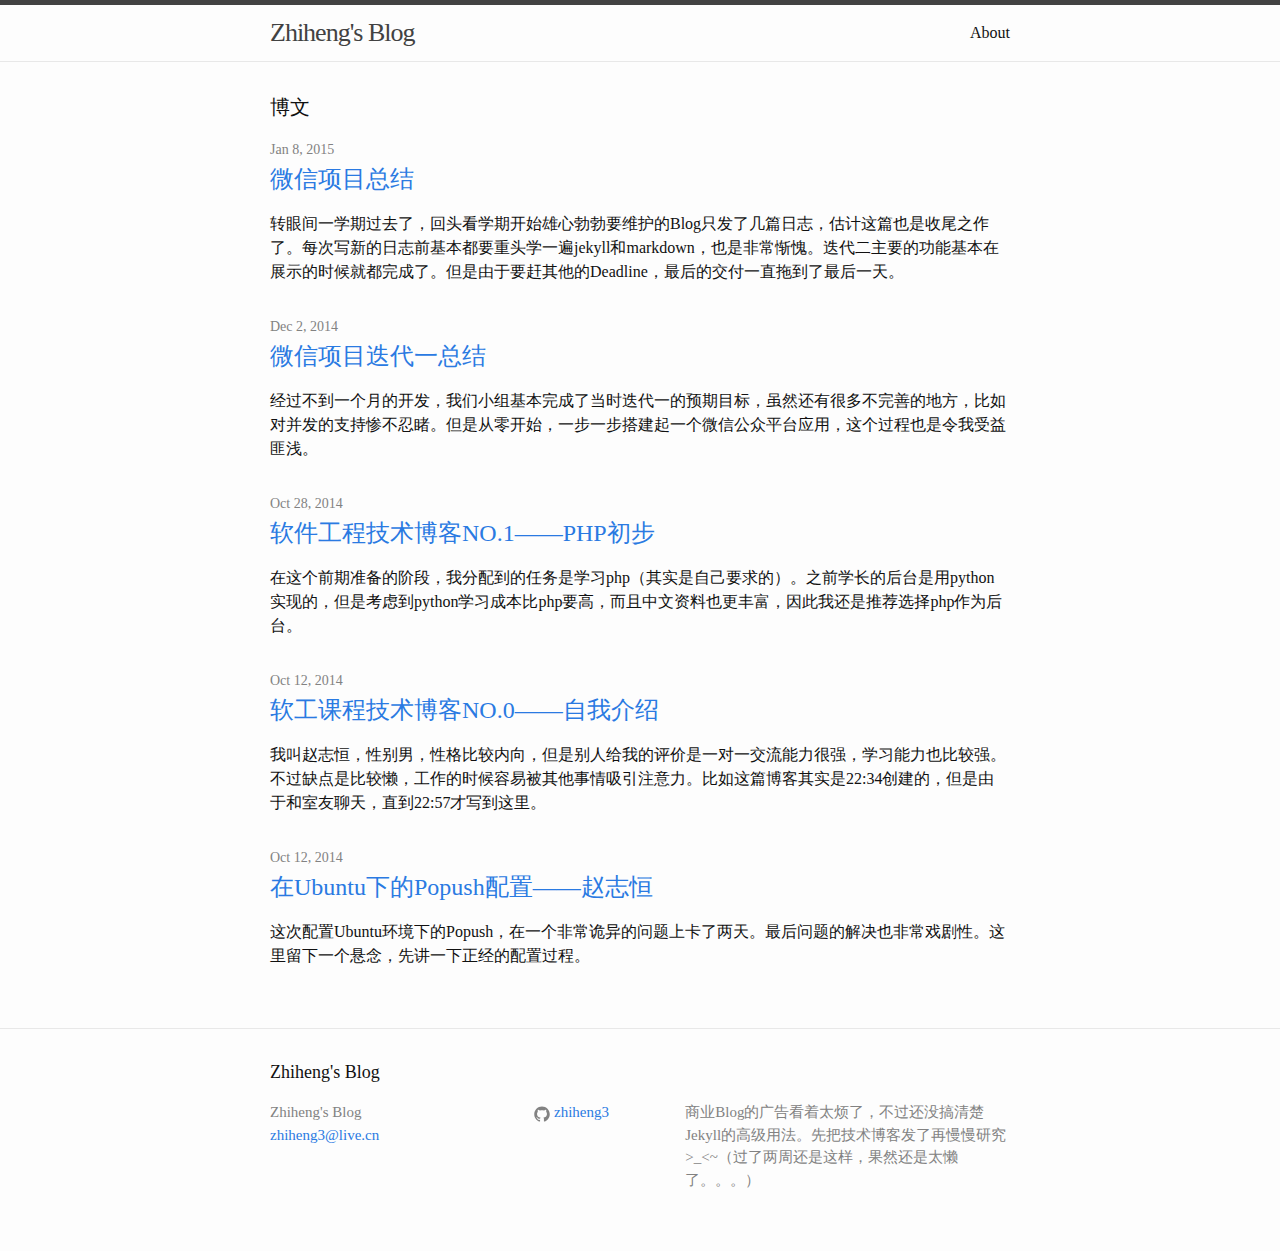
<file: index.html>
<!DOCTYPE html>
<html>

  <head>
    <meta charset="utf-8">
    <meta name="viewport" content="width=device-width initial-scale=1" />
    <meta http-equiv="X-UA-Compatible" content="IE=edge">

    <title>Zhiheng's Blog</title>
    <meta name="description" content="商业Blog的广告看着太烦了，不过还没搞清楚Jekyll的高级用法。先把技术博客发了再慢慢研究>_<~（过了两周还是这样，果然还是太懒了。。。）
">

    <link rel="stylesheet" href="/css/main.css">
    <link rel="canonical" href="http://yourdomain.com/">
</head>


  <body>

    <header class="site-header">

  <div class="wrapper">

    <a class="site-title" href="/">Zhiheng's Blog</a>

    <nav class="site-nav">
      <a href="#" class="menu-icon">
        <svg viewBox="0 0 18 15">
          <path fill="#424242" d="M18,1.484c0,0.82-0.665,1.484-1.484,1.484H1.484C0.665,2.969,0,2.304,0,1.484l0,0C0,0.665,0.665,0,1.484,0 h15.031C17.335,0,18,0.665,18,1.484L18,1.484z"/>
          <path fill="#424242" d="M18,7.516C18,8.335,17.335,9,16.516,9H1.484C0.665,9,0,8.335,0,7.516l0,0c0-0.82,0.665-1.484,1.484-1.484 h15.031C17.335,6.031,18,6.696,18,7.516L18,7.516z"/>
          <path fill="#424242" d="M18,13.516C18,14.335,17.335,15,16.516,15H1.484C0.665,15,0,14.335,0,13.516l0,0 c0-0.82,0.665-1.484,1.484-1.484h15.031C17.335,12.031,18,12.696,18,13.516L18,13.516z"/>
        </svg>
      </a>

      <div class="trigger">
        
          
          <a class="page-link" href="/about/">About</a>
          
        
          
        
          
        
          
        
      </div>
    </nav>

  </div>

</header>


    <div class="page-content">
      <div class="wrapper">
        <div class="home">

  <h1 class="page-heading">博文</h1>

  <ul class="post-list">
    
      <li>
        <span class="post-meta">Jan 8, 2015</span>

        <h2>
          <a class="post-link" href="/secourse/2015/01/08/se-conclusion2.html">微信项目总结</a>
        </h2>
        <p>转眼间一学期过去了，回头看学期开始雄心勃勃要维护的Blog只发了几篇日志，估计这篇也是收尾之作了。每次写新的日志前基本都要重头学一遍jekyll和markdown，也是非常惭愧。迭代二主要的功能基本在展示的时候就都完成了。但是由于要赶其他的Deadline，最后的交付一直拖到了最后一天。</p>
      </li>
    
      <li>
        <span class="post-meta">Dec 2, 2014</span>

        <h2>
          <a class="post-link" href="/secourse/2014/12/02/se-conclusion1.html">微信项目迭代一总结</a>
        </h2>
        <p>经过不到一个月的开发，我们小组基本完成了当时迭代一的预期目标，虽然还有很多不完善的地方，比如对并发的支持惨不忍睹。但是从零开始，一步一步搭建起一个微信公众平台应用，这个过程也是令我受益匪浅。</p>
      </li>
    
      <li>
        <span class="post-meta">Oct 28, 2014</span>

        <h2>
          <a class="post-link" href="/secourse/php/2014/10/28/se-report-php-1.html">软件工程技术博客NO.1——PHP初步</a>
        </h2>
        <p>在这个前期准备的阶段，我分配到的任务是学习php（其实是自己要求的）。之前学长的后台是用python实现的，但是考虑到python学习成本比php要高，而且中文资料也更丰富，因此我还是推荐选择php作为后台。</p>
      </li>
    
      <li>
        <span class="post-meta">Oct 12, 2014</span>

        <h2>
          <a class="post-link" href="/secourse/2014/10/12/se-proposal.html">软工课程技术博客NO.0——自我介绍</a>
        </h2>
        <p>我叫赵志恒，性别男，性格比较内向，但是别人给我的评价是一对一交流能力很强，学习能力也比较强。不过缺点是比较懒，工作的时候容易被其他事情吸引注意力。比如这篇博客其实是22:34创建的，但是由于和室友聊天，直到22:57才写到这里。</p>
      </li>
    
      <li>
        <span class="post-meta">Oct 12, 2014</span>

        <h2>
          <a class="post-link" href="/ubuntu/popush/2014/10/12/popush-in-ubuntu.html">在Ubuntu下的Popush配置——赵志恒</a>
        </h2>
        <p>这次配置Ubuntu环境下的Popush，在一个非常诡异的问题上卡了两天。最后问题的解决也非常戏剧性。这里留下一个悬念，先讲一下正经的配置过程。</p>
      </li>
    
  </ul>

</div>

      </div>
    </div>

    <footer class="site-footer">

  <div class="wrapper">

    <h2 class="footer-heading">Zhiheng's Blog</h2>

    <div class="footer-col-wrapper">
      <div class="footer-col  footer-col-1">
        <ul class="contact-list">
          <li>Zhiheng's Blog</li>
          <li><a href="mailto:zhiheng3@live.cn">zhiheng3@live.cn</a></li>
        </ul>
      </div>

      <div class="footer-col  footer-col-2">
        <ul class="social-media-list">
          
          <li>
            <a href="https://github.com/zhiheng3">
              <span class="icon  icon--github">
                <svg viewBox="0 0 16 16">
                  <path fill="#828282" d="M7.999,0.431c-4.285,0-7.76,3.474-7.76,7.761 c0,3.428,2.223,6.337,5.307,7.363c0.388,0.071,0.53-0.168,0.53-0.374c0-0.184-0.007-0.672-0.01-1.32 c-2.159,0.469-2.614-1.04-2.614-1.04c-0.353-0.896-0.862-1.135-0.862-1.135c-0.705-0.481,0.053-0.472,0.053-0.472 c0.779,0.055,1.189,0.8,1.189,0.8c0.692,1.186,1.816,0.843,2.258,0.645c0.071-0.502,0.271-0.843,0.493-1.037 C4.86,11.425,3.049,10.76,3.049,7.786c0-0.847,0.302-1.54,0.799-2.082C3.768,5.507,3.501,4.718,3.924,3.65 c0,0,0.652-0.209,2.134,0.796C6.677,4.273,7.34,4.187,8,4.184c0.659,0.003,1.323,0.089,1.943,0.261 c1.482-1.004,2.132-0.796,2.132-0.796c0.423,1.068,0.157,1.857,0.077,2.054c0.497,0.542,0.798,1.235,0.798,2.082 c0,2.981-1.814,3.637-3.543,3.829c0.279,0.24,0.527,0.713,0.527,1.437c0,1.037-0.01,1.874-0.01,2.129 c0,0.208,0.14,0.449,0.534,0.373c3.081-1.028,5.302-3.935,5.302-7.362C15.76,3.906,12.285,0.431,7.999,0.431z"/>
                </svg>
              </span>

              <span class="username">zhiheng3</span>
            </a>
          </li>
          

          
        </ul>
      </div>

      <div class="footer-col  footer-col-3">
        <p class="text">商业Blog的广告看着太烦了，不过还没搞清楚Jekyll的高级用法。先把技术博客发了再慢慢研究>_<~（过了两周还是这样，果然还是太懒了。。。）
</p>
      </div>
    </div>

  </div>

</footer>


  </body>

</html>
</file>
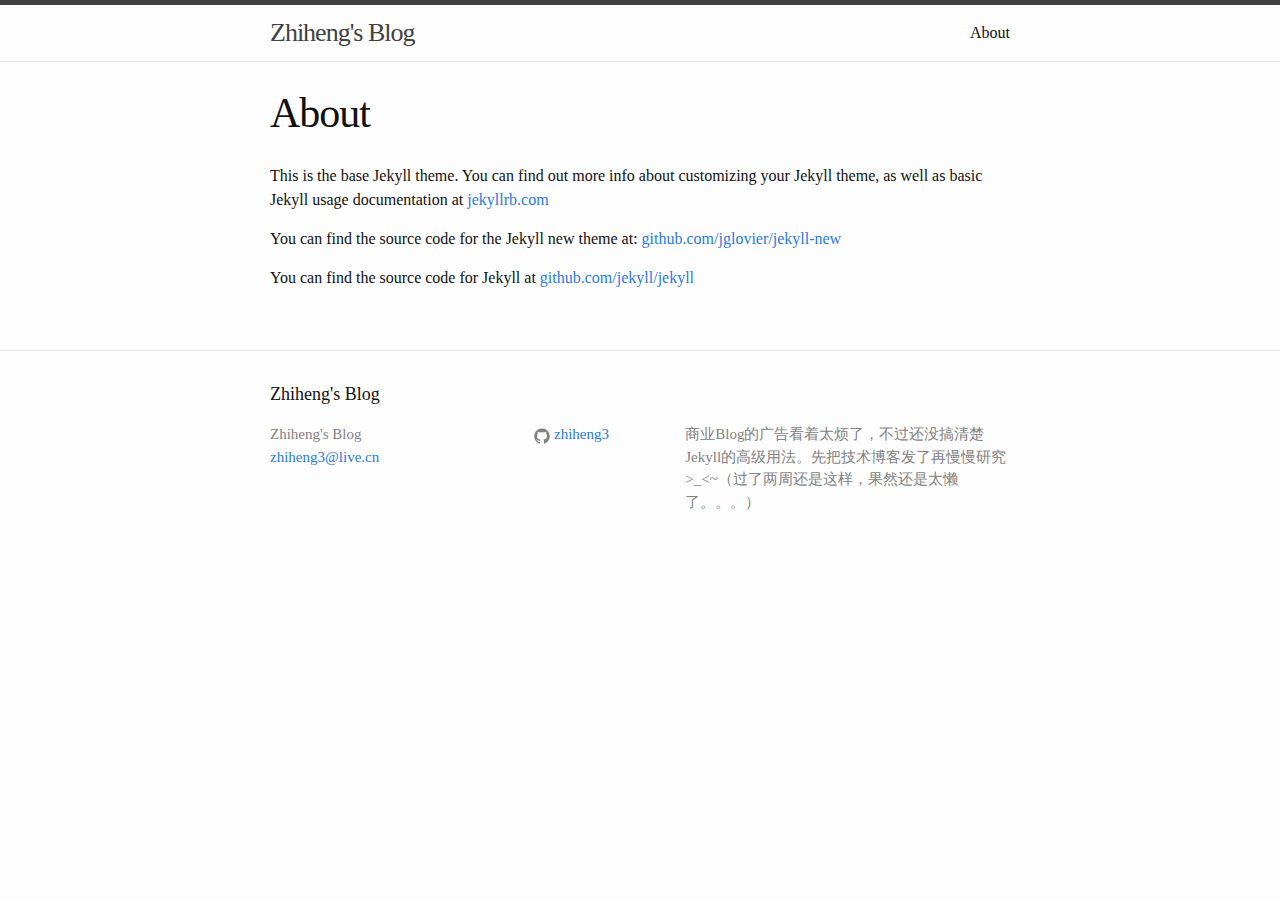
<file: about/index.html>
<!DOCTYPE html>
<html>

  <head>
    <meta charset="utf-8">
    <meta name="viewport" content="width=device-width initial-scale=1" />
    <meta http-equiv="X-UA-Compatible" content="IE=edge">

    <title>About</title>
    <meta name="description" content="商业Blog的广告看着太烦了，不过还没搞清楚Jekyll的高级用法。先把技术博客发了再慢慢研究>_<~（过了两周还是这样，果然还是太懒了。。。）
">

    <link rel="stylesheet" href="/css/main.css">
    <link rel="canonical" href="http://yourdomain.com/about/">
</head>


  <body>

    <header class="site-header">

  <div class="wrapper">

    <a class="site-title" href="/">Zhiheng's Blog</a>

    <nav class="site-nav">
      <a href="#" class="menu-icon">
        <svg viewBox="0 0 18 15">
          <path fill="#424242" d="M18,1.484c0,0.82-0.665,1.484-1.484,1.484H1.484C0.665,2.969,0,2.304,0,1.484l0,0C0,0.665,0.665,0,1.484,0 h15.031C17.335,0,18,0.665,18,1.484L18,1.484z"/>
          <path fill="#424242" d="M18,7.516C18,8.335,17.335,9,16.516,9H1.484C0.665,9,0,8.335,0,7.516l0,0c0-0.82,0.665-1.484,1.484-1.484 h15.031C17.335,6.031,18,6.696,18,7.516L18,7.516z"/>
          <path fill="#424242" d="M18,13.516C18,14.335,17.335,15,16.516,15H1.484C0.665,15,0,14.335,0,13.516l0,0 c0-0.82,0.665-1.484,1.484-1.484h15.031C17.335,12.031,18,12.696,18,13.516L18,13.516z"/>
        </svg>
      </a>

      <div class="trigger">
        
          
          <a class="page-link" href="/about/">About</a>
          
        
          
        
          
        
          
        
      </div>
    </nav>

  </div>

</header>


    <div class="page-content">
      <div class="wrapper">
        <div class="post">

  <header class="post-header">
    <h1 class="post-title">About</h1>
  </header>

  <article class="post-content">
    <p>This is the base Jekyll theme. You can find out more info about customizing your Jekyll theme, as well as basic Jekyll usage documentation at <a href="http://jekyllrb.com/">jekyllrb.com</a></p>

<p>You can find the source code for the Jekyll new theme at: <a href="https://github.com/jglovier/jekyll-new">github.com/jglovier/jekyll-new</a></p>

<p>You can find the source code for Jekyll at <a href="https://github.com/jekyll/jekyll">github.com/jekyll/jekyll</a></p>

  </article>

</div>

      </div>
    </div>

    <footer class="site-footer">

  <div class="wrapper">

    <h2 class="footer-heading">Zhiheng's Blog</h2>

    <div class="footer-col-wrapper">
      <div class="footer-col  footer-col-1">
        <ul class="contact-list">
          <li>Zhiheng's Blog</li>
          <li><a href="mailto:zhiheng3@live.cn">zhiheng3@live.cn</a></li>
        </ul>
      </div>

      <div class="footer-col  footer-col-2">
        <ul class="social-media-list">
          
          <li>
            <a href="https://github.com/zhiheng3">
              <span class="icon  icon--github">
                <svg viewBox="0 0 16 16">
                  <path fill="#828282" d="M7.999,0.431c-4.285,0-7.76,3.474-7.76,7.761 c0,3.428,2.223,6.337,5.307,7.363c0.388,0.071,0.53-0.168,0.53-0.374c0-0.184-0.007-0.672-0.01-1.32 c-2.159,0.469-2.614-1.04-2.614-1.04c-0.353-0.896-0.862-1.135-0.862-1.135c-0.705-0.481,0.053-0.472,0.053-0.472 c0.779,0.055,1.189,0.8,1.189,0.8c0.692,1.186,1.816,0.843,2.258,0.645c0.071-0.502,0.271-0.843,0.493-1.037 C4.86,11.425,3.049,10.76,3.049,7.786c0-0.847,0.302-1.54,0.799-2.082C3.768,5.507,3.501,4.718,3.924,3.65 c0,0,0.652-0.209,2.134,0.796C6.677,4.273,7.34,4.187,8,4.184c0.659,0.003,1.323,0.089,1.943,0.261 c1.482-1.004,2.132-0.796,2.132-0.796c0.423,1.068,0.157,1.857,0.077,2.054c0.497,0.542,0.798,1.235,0.798,2.082 c0,2.981-1.814,3.637-3.543,3.829c0.279,0.24,0.527,0.713,0.527,1.437c0,1.037-0.01,1.874-0.01,2.129 c0,0.208,0.14,0.449,0.534,0.373c3.081-1.028,5.302-3.935,5.302-7.362C15.76,3.906,12.285,0.431,7.999,0.431z"/>
                </svg>
              </span>

              <span class="username">zhiheng3</span>
            </a>
          </li>
          

          
        </ul>
      </div>

      <div class="footer-col  footer-col-3">
        <p class="text">商业Blog的广告看着太烦了，不过还没搞清楚Jekyll的高级用法。先把技术博客发了再慢慢研究>_<~（过了两周还是这样，果然还是太懒了。。。）
</p>
      </div>
    </div>

  </div>

</footer>


  </body>

</html>
</file>
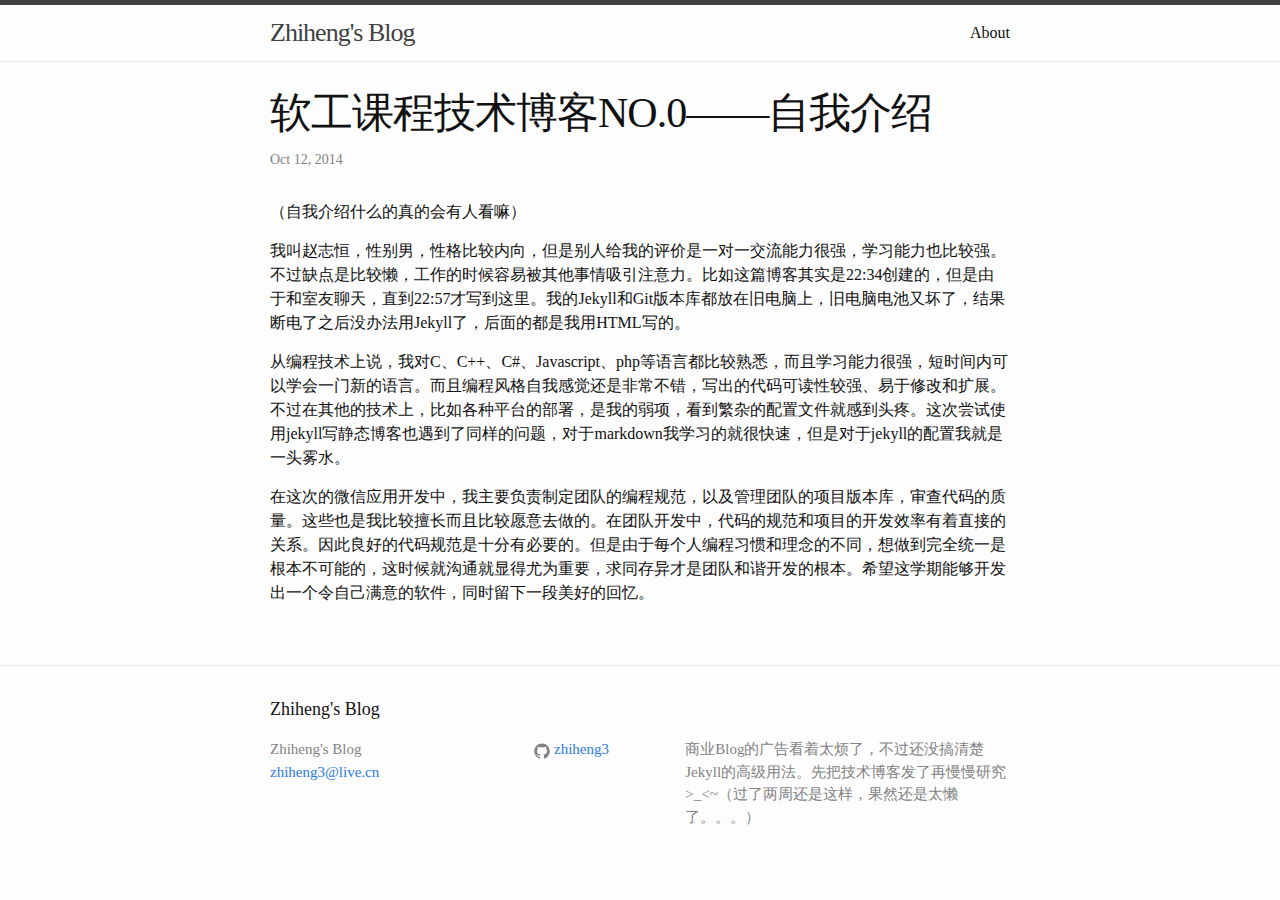
<file: secourse/2014/10/12/se-proposal.html>
<!DOCTYPE html>
<html>

  <head>
    <meta charset="utf-8">
    <meta name="viewport" content="width=device-width initial-scale=1" />
    <meta http-equiv="X-UA-Compatible" content="IE=edge">

    <title>软工课程技术博客NO.0——自我介绍</title>
    <meta name="description" content="商业Blog的广告看着太烦了，不过还没搞清楚Jekyll的高级用法。先把技术博客发了再慢慢研究>_<~（过了两周还是这样，果然还是太懒了。。。）
">

    <link rel="stylesheet" href="/css/main.css">
    <link rel="canonical" href="http://yourdomain.com/secourse/2014/10/12/se-proposal.html">
</head>


  <body>

    <header class="site-header">

  <div class="wrapper">

    <a class="site-title" href="/">Zhiheng's Blog</a>

    <nav class="site-nav">
      <a href="#" class="menu-icon">
        <svg viewBox="0 0 18 15">
          <path fill="#424242" d="M18,1.484c0,0.82-0.665,1.484-1.484,1.484H1.484C0.665,2.969,0,2.304,0,1.484l0,0C0,0.665,0.665,0,1.484,0 h15.031C17.335,0,18,0.665,18,1.484L18,1.484z"/>
          <path fill="#424242" d="M18,7.516C18,8.335,17.335,9,16.516,9H1.484C0.665,9,0,8.335,0,7.516l0,0c0-0.82,0.665-1.484,1.484-1.484 h15.031C17.335,6.031,18,6.696,18,7.516L18,7.516z"/>
          <path fill="#424242" d="M18,13.516C18,14.335,17.335,15,16.516,15H1.484C0.665,15,0,14.335,0,13.516l0,0 c0-0.82,0.665-1.484,1.484-1.484h15.031C17.335,12.031,18,12.696,18,13.516L18,13.516z"/>
        </svg>
      </a>

      <div class="trigger">
        
          
          <a class="page-link" href="/about/">About</a>
          
        
          
        
          
        
          
        
      </div>
    </nav>

  </div>

</header>


    <div class="page-content">
      <div class="wrapper">
        <div class="post">

  <header class="post-header">
    <h1 class="post-title">软工课程技术博客NO.0——自我介绍</h1>
    <p class="post-meta">Oct 12, 2014</p>
  </header>

  <article class="post-content">
    <p>（自我介绍什么的真的会有人看嘛）</p>

<p>我叫赵志恒，性别男，性格比较内向，但是别人给我的评价是一对一交流能力很强，学习能力也比较强。不过缺点是比较懒，工作的时候容易被其他事情吸引注意力。比如这篇博客其实是22:34创建的，但是由于和室友聊天，直到22:57才写到这里。我的Jekyll和Git版本库都放在旧电脑上，旧电脑电池又坏了，结果断电了之后没办法用Jekyll了，后面的都是我用HTML写的。</p>

<p>从编程技术上说，我对C、C++、C#、Javascript、php等语言都比较熟悉，而且学习能力很强，短时间内可以学会一门新的语言。而且编程风格自我感觉还是非常不错，写出的代码可读性较强、易于修改和扩展。不过在其他的技术上，比如各种平台的部署，是我的弱项，看到繁杂的配置文件就感到头疼。这次尝试使用jekyll写静态博客也遇到了同样的问题，对于markdown我学习的就很快速，但是对于jekyll的配置我就是一头雾水。</p>

<p>在这次的微信应用开发中，我主要负责制定团队的编程规范，以及管理团队的项目版本库，审查代码的质量。这些也是我比较擅长而且比较愿意去做的。在团队开发中，代码的规范和项目的开发效率有着直接的关系。因此良好的代码规范是十分有必要的。但是由于每个人编程习惯和理念的不同，想做到完全统一是根本不可能的，这时候就沟通就显得尤为重要，求同存异才是团队和谐开发的根本。希望这学期能够开发出一个令自己满意的软件，同时留下一段美好的回忆。</p>

  </article>

</div>

      </div>
    </div>

    <footer class="site-footer">

  <div class="wrapper">

    <h2 class="footer-heading">Zhiheng's Blog</h2>

    <div class="footer-col-wrapper">
      <div class="footer-col  footer-col-1">
        <ul class="contact-list">
          <li>Zhiheng's Blog</li>
          <li><a href="mailto:zhiheng3@live.cn">zhiheng3@live.cn</a></li>
        </ul>
      </div>

      <div class="footer-col  footer-col-2">
        <ul class="social-media-list">
          
          <li>
            <a href="https://github.com/zhiheng3">
              <span class="icon  icon--github">
                <svg viewBox="0 0 16 16">
                  <path fill="#828282" d="M7.999,0.431c-4.285,0-7.76,3.474-7.76,7.761 c0,3.428,2.223,6.337,5.307,7.363c0.388,0.071,0.53-0.168,0.53-0.374c0-0.184-0.007-0.672-0.01-1.32 c-2.159,0.469-2.614-1.04-2.614-1.04c-0.353-0.896-0.862-1.135-0.862-1.135c-0.705-0.481,0.053-0.472,0.053-0.472 c0.779,0.055,1.189,0.8,1.189,0.8c0.692,1.186,1.816,0.843,2.258,0.645c0.071-0.502,0.271-0.843,0.493-1.037 C4.86,11.425,3.049,10.76,3.049,7.786c0-0.847,0.302-1.54,0.799-2.082C3.768,5.507,3.501,4.718,3.924,3.65 c0,0,0.652-0.209,2.134,0.796C6.677,4.273,7.34,4.187,8,4.184c0.659,0.003,1.323,0.089,1.943,0.261 c1.482-1.004,2.132-0.796,2.132-0.796c0.423,1.068,0.157,1.857,0.077,2.054c0.497,0.542,0.798,1.235,0.798,2.082 c0,2.981-1.814,3.637-3.543,3.829c0.279,0.24,0.527,0.713,0.527,1.437c0,1.037-0.01,1.874-0.01,2.129 c0,0.208,0.14,0.449,0.534,0.373c3.081-1.028,5.302-3.935,5.302-7.362C15.76,3.906,12.285,0.431,7.999,0.431z"/>
                </svg>
              </span>

              <span class="username">zhiheng3</span>
            </a>
          </li>
          

          
        </ul>
      </div>

      <div class="footer-col  footer-col-3">
        <p class="text">商业Blog的广告看着太烦了，不过还没搞清楚Jekyll的高级用法。先把技术博客发了再慢慢研究>_<~（过了两周还是这样，果然还是太懒了。。。）
</p>
      </div>
    </div>

  </div>

</footer>


  </body>

</html>
</file>
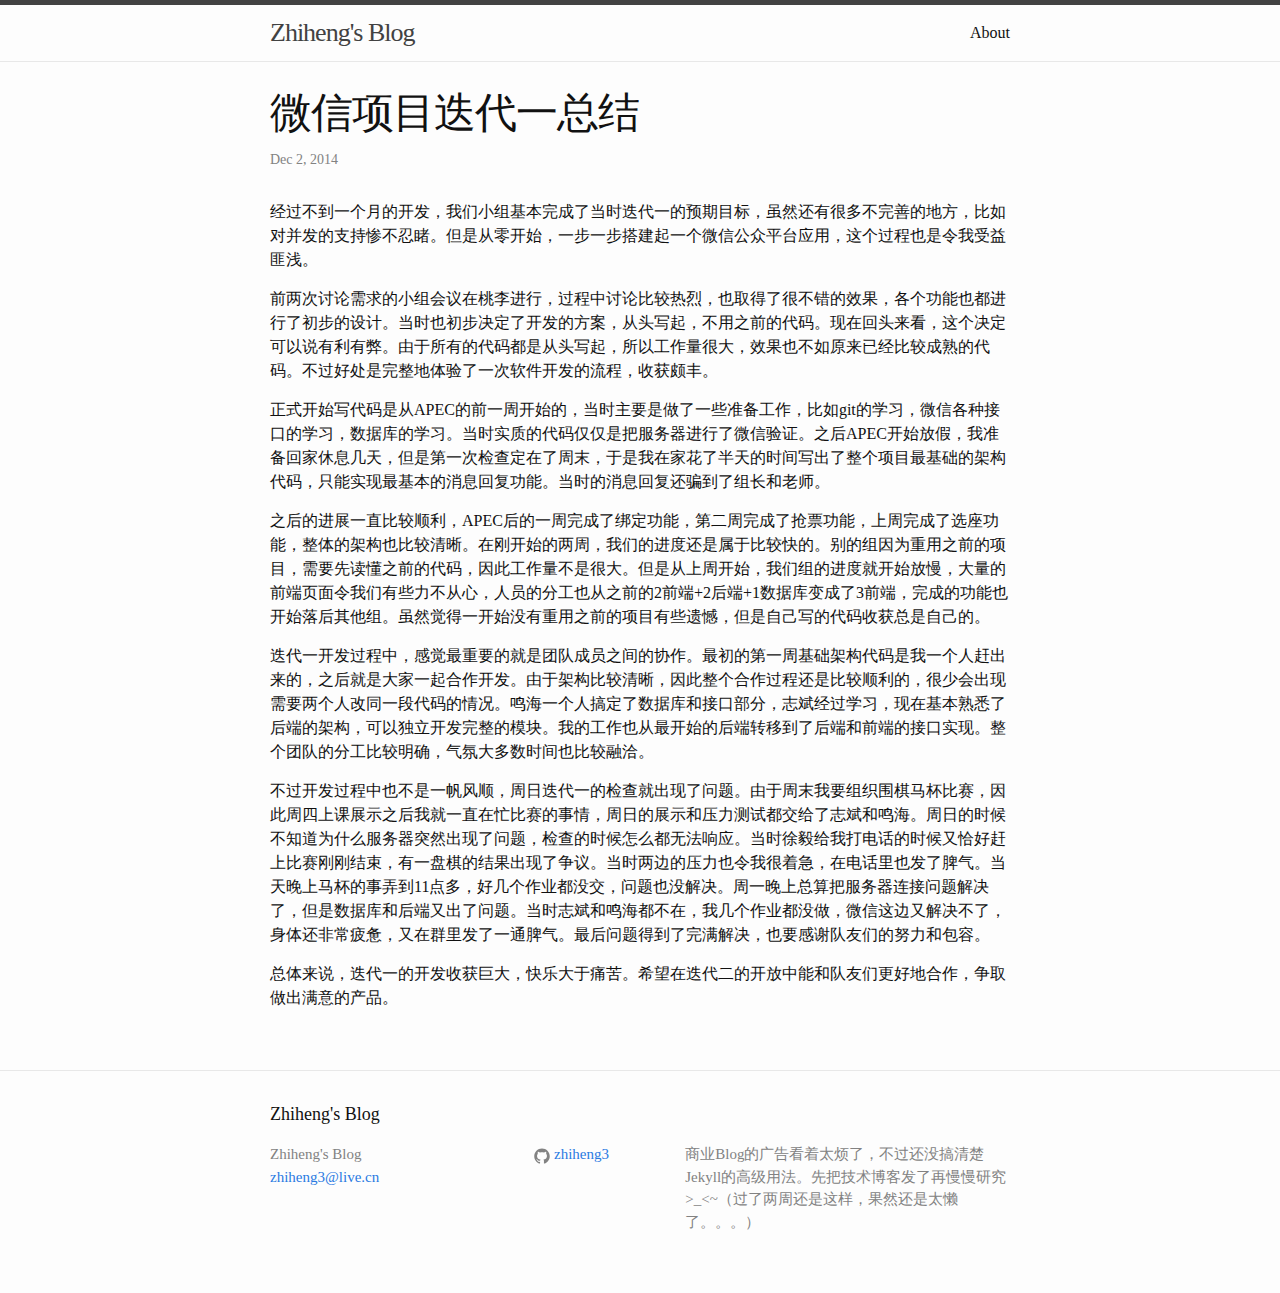
<file: secourse/2014/12/02/se-conclusion1.html>
<!DOCTYPE html>
<html>

  <head>
    <meta charset="utf-8">
    <meta name="viewport" content="width=device-width initial-scale=1" />
    <meta http-equiv="X-UA-Compatible" content="IE=edge">

    <title>微信项目迭代一总结</title>
    <meta name="description" content="商业Blog的广告看着太烦了，不过还没搞清楚Jekyll的高级用法。先把技术博客发了再慢慢研究>_<~（过了两周还是这样，果然还是太懒了。。。）
">

    <link rel="stylesheet" href="/css/main.css">
    <link rel="canonical" href="http://yourdomain.com/secourse/2014/12/02/se-conclusion1.html">
</head>


  <body>

    <header class="site-header">

  <div class="wrapper">

    <a class="site-title" href="/">Zhiheng's Blog</a>

    <nav class="site-nav">
      <a href="#" class="menu-icon">
        <svg viewBox="0 0 18 15">
          <path fill="#424242" d="M18,1.484c0,0.82-0.665,1.484-1.484,1.484H1.484C0.665,2.969,0,2.304,0,1.484l0,0C0,0.665,0.665,0,1.484,0 h15.031C17.335,0,18,0.665,18,1.484L18,1.484z"/>
          <path fill="#424242" d="M18,7.516C18,8.335,17.335,9,16.516,9H1.484C0.665,9,0,8.335,0,7.516l0,0c0-0.82,0.665-1.484,1.484-1.484 h15.031C17.335,6.031,18,6.696,18,7.516L18,7.516z"/>
          <path fill="#424242" d="M18,13.516C18,14.335,17.335,15,16.516,15H1.484C0.665,15,0,14.335,0,13.516l0,0 c0-0.82,0.665-1.484,1.484-1.484h15.031C17.335,12.031,18,12.696,18,13.516L18,13.516z"/>
        </svg>
      </a>

      <div class="trigger">
        
          
          <a class="page-link" href="/about/">About</a>
          
        
          
        
          
        
          
        
      </div>
    </nav>

  </div>

</header>


    <div class="page-content">
      <div class="wrapper">
        <div class="post">

  <header class="post-header">
    <h1 class="post-title">微信项目迭代一总结</h1>
    <p class="post-meta">Dec 2, 2014</p>
  </header>

  <article class="post-content">
    <p>经过不到一个月的开发，我们小组基本完成了当时迭代一的预期目标，虽然还有很多不完善的地方，比如对并发的支持惨不忍睹。但是从零开始，一步一步搭建起一个微信公众平台应用，这个过程也是令我受益匪浅。</p>

<p>前两次讨论需求的小组会议在桃李进行，过程中讨论比较热烈，也取得了很不错的效果，各个功能也都进行了初步的设计。当时也初步决定了开发的方案，从头写起，不用之前的代码。现在回头来看，这个决定可以说有利有弊。由于所有的代码都是从头写起，所以工作量很大，效果也不如原来已经比较成熟的代码。不过好处是完整地体验了一次软件开发的流程，收获颇丰。</p>

<p>正式开始写代码是从APEC的前一周开始的，当时主要是做了一些准备工作，比如git的学习，微信各种接口的学习，数据库的学习。当时实质的代码仅仅是把服务器进行了微信验证。之后APEC开始放假，我准备回家休息几天，但是第一次检查定在了周末，于是我在家花了半天的时间写出了整个项目最基础的架构代码，只能实现最基本的消息回复功能。当时的消息回复还骗到了组长和老师。</p>

<p>之后的进展一直比较顺利，APEC后的一周完成了绑定功能，第二周完成了抢票功能，上周完成了选座功能，整体的架构也比较清晰。在刚开始的两周，我们的进度还是属于比较快的。别的组因为重用之前的项目，需要先读懂之前的代码，因此工作量不是很大。但是从上周开始，我们组的进度就开始放慢，大量的前端页面令我们有些力不从心，人员的分工也从之前的2前端+2后端+1数据库变成了3前端，完成的功能也开始落后其他组。虽然觉得一开始没有重用之前的项目有些遗憾，但是自己写的代码收获总是自己的。</p>

<p>迭代一开发过程中，感觉最重要的就是团队成员之间的协作。最初的第一周基础架构代码是我一个人赶出来的，之后就是大家一起合作开发。由于架构比较清晰，因此整个合作过程还是比较顺利的，很少会出现需要两个人改同一段代码的情况。鸣海一个人搞定了数据库和接口部分，志斌经过学习，现在基本熟悉了后端的架构，可以独立开发完整的模块。我的工作也从最开始的后端转移到了后端和前端的接口实现。整个团队的分工比较明确，气氛大多数时间也比较融洽。</p>

<p>不过开发过程中也不是一帆风顺，周日迭代一的检查就出现了问题。由于周末我要组织围棋马杯比赛，因此周四上课展示之后我就一直在忙比赛的事情，周日的展示和压力测试都交给了志斌和鸣海。周日的时候不知道为什么服务器突然出现了问题，检查的时候怎么都无法响应。当时徐毅给我打电话的时候又恰好赶上比赛刚刚结束，有一盘棋的结果出现了争议。当时两边的压力也令我很着急，在电话里也发了脾气。当天晚上马杯的事弄到11点多，好几个作业都没交，问题也没解决。周一晚上总算把服务器连接问题解决了，但是数据库和后端又出了问题。当时志斌和鸣海都不在，我几个作业都没做，微信这边又解决不了，身体还非常疲惫，又在群里发了一通脾气。最后问题得到了完满解决，也要感谢队友们的努力和包容。</p>

<p>总体来说，迭代一的开发收获巨大，快乐大于痛苦。希望在迭代二的开放中能和队友们更好地合作，争取做出满意的产品。</p>

  </article>

</div>

      </div>
    </div>

    <footer class="site-footer">

  <div class="wrapper">

    <h2 class="footer-heading">Zhiheng's Blog</h2>

    <div class="footer-col-wrapper">
      <div class="footer-col  footer-col-1">
        <ul class="contact-list">
          <li>Zhiheng's Blog</li>
          <li><a href="mailto:zhiheng3@live.cn">zhiheng3@live.cn</a></li>
        </ul>
      </div>

      <div class="footer-col  footer-col-2">
        <ul class="social-media-list">
          
          <li>
            <a href="https://github.com/zhiheng3">
              <span class="icon  icon--github">
                <svg viewBox="0 0 16 16">
                  <path fill="#828282" d="M7.999,0.431c-4.285,0-7.76,3.474-7.76,7.761 c0,3.428,2.223,6.337,5.307,7.363c0.388,0.071,0.53-0.168,0.53-0.374c0-0.184-0.007-0.672-0.01-1.32 c-2.159,0.469-2.614-1.04-2.614-1.04c-0.353-0.896-0.862-1.135-0.862-1.135c-0.705-0.481,0.053-0.472,0.053-0.472 c0.779,0.055,1.189,0.8,1.189,0.8c0.692,1.186,1.816,0.843,2.258,0.645c0.071-0.502,0.271-0.843,0.493-1.037 C4.86,11.425,3.049,10.76,3.049,7.786c0-0.847,0.302-1.54,0.799-2.082C3.768,5.507,3.501,4.718,3.924,3.65 c0,0,0.652-0.209,2.134,0.796C6.677,4.273,7.34,4.187,8,4.184c0.659,0.003,1.323,0.089,1.943,0.261 c1.482-1.004,2.132-0.796,2.132-0.796c0.423,1.068,0.157,1.857,0.077,2.054c0.497,0.542,0.798,1.235,0.798,2.082 c0,2.981-1.814,3.637-3.543,3.829c0.279,0.24,0.527,0.713,0.527,1.437c0,1.037-0.01,1.874-0.01,2.129 c0,0.208,0.14,0.449,0.534,0.373c3.081-1.028,5.302-3.935,5.302-7.362C15.76,3.906,12.285,0.431,7.999,0.431z"/>
                </svg>
              </span>

              <span class="username">zhiheng3</span>
            </a>
          </li>
          

          
        </ul>
      </div>

      <div class="footer-col  footer-col-3">
        <p class="text">商业Blog的广告看着太烦了，不过还没搞清楚Jekyll的高级用法。先把技术博客发了再慢慢研究>_<~（过了两周还是这样，果然还是太懒了。。。）
</p>
      </div>
    </div>

  </div>

</footer>


  </body>

</html>
</file>
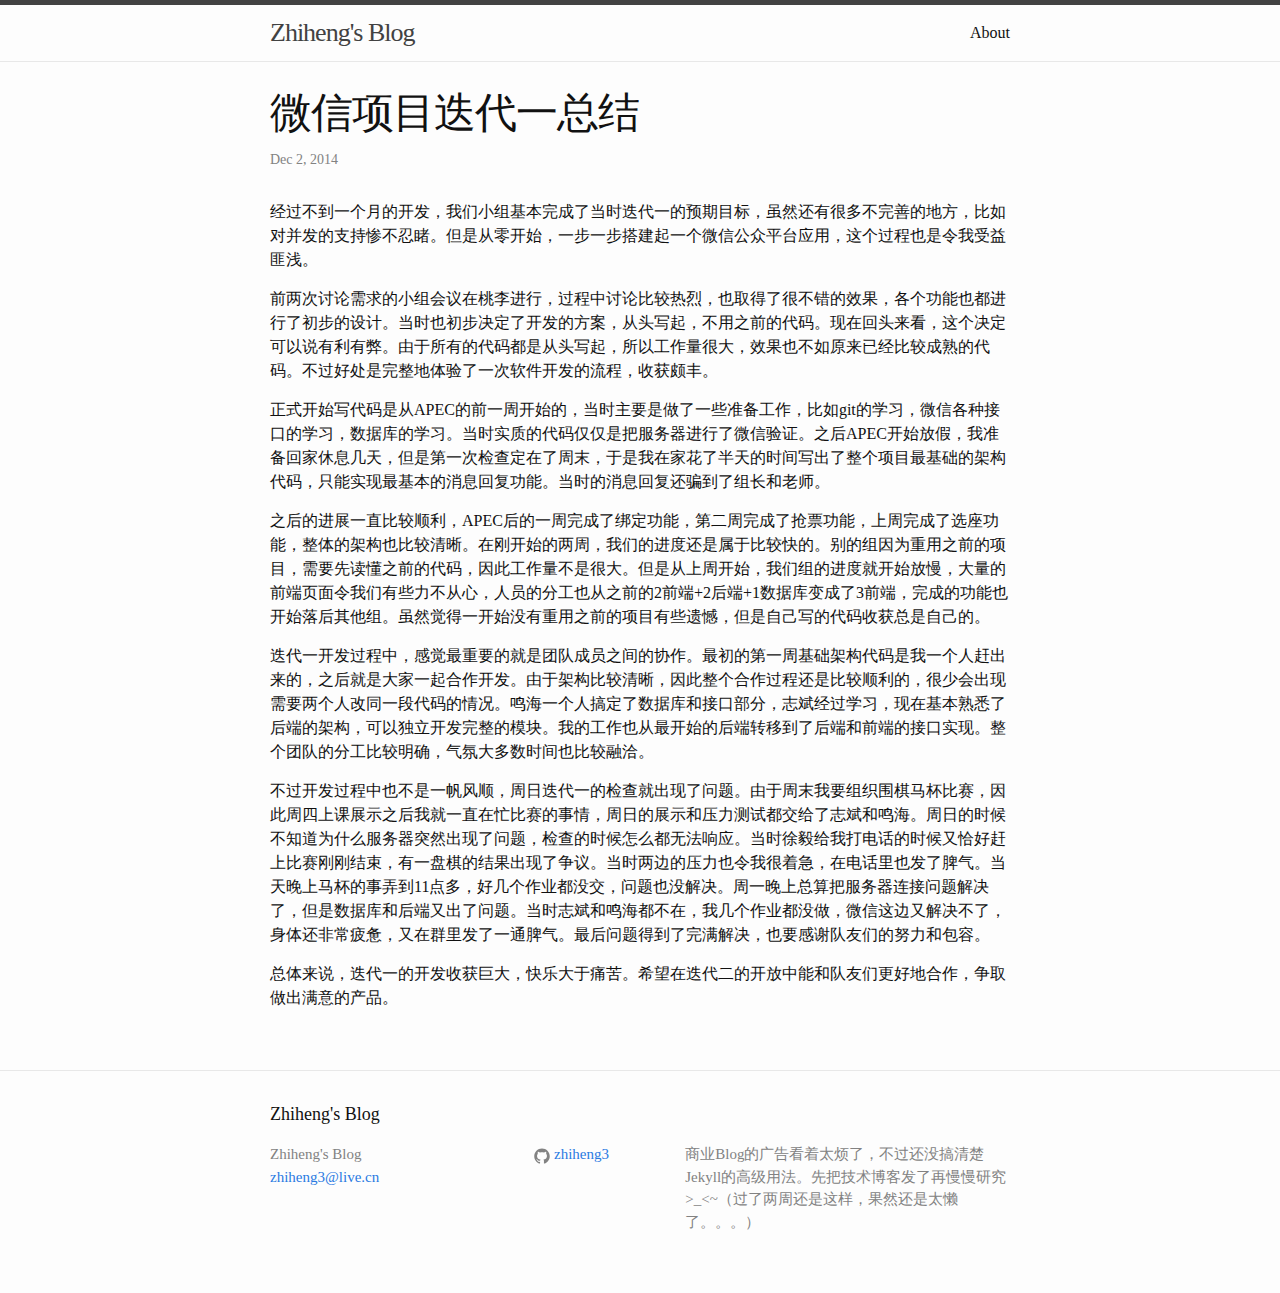
<file: secourse/2014/12/02/se.html>
<!DOCTYPE html>
<html>

  <head>
    <meta charset="utf-8">
    <meta name="viewport" content="width=device-width initial-scale=1" />
    <meta http-equiv="X-UA-Compatible" content="IE=edge">

    <title>微信项目迭代一总结</title>
    <meta name="description" content="商业Blog的广告看着太烦了，不过还没搞清楚Jekyll的高级用法。先把技术博客发了再慢慢研究>_<~（过了两周还是这样，果然还是太懒了。。。）
">

    <link rel="stylesheet" href="/css/main.css">
    <link rel="canonical" href="http://yourdomain.com/secourse/2014/12/02/se.html">
</head>


  <body>

    <header class="site-header">

  <div class="wrapper">

    <a class="site-title" href="/">Zhiheng's Blog</a>

    <nav class="site-nav">
      <a href="#" class="menu-icon">
        <svg viewBox="0 0 18 15">
          <path fill="#424242" d="M18,1.484c0,0.82-0.665,1.484-1.484,1.484H1.484C0.665,2.969,0,2.304,0,1.484l0,0C0,0.665,0.665,0,1.484,0 h15.031C17.335,0,18,0.665,18,1.484L18,1.484z"/>
          <path fill="#424242" d="M18,7.516C18,8.335,17.335,9,16.516,9H1.484C0.665,9,0,8.335,0,7.516l0,0c0-0.82,0.665-1.484,1.484-1.484 h15.031C17.335,6.031,18,6.696,18,7.516L18,7.516z"/>
          <path fill="#424242" d="M18,13.516C18,14.335,17.335,15,16.516,15H1.484C0.665,15,0,14.335,0,13.516l0,0 c0-0.82,0.665-1.484,1.484-1.484h15.031C17.335,12.031,18,12.696,18,13.516L18,13.516z"/>
        </svg>
      </a>

      <div class="trigger">
        
          
          <a class="page-link" href="/about/">About</a>
          
        
          
        
          
        
          
        
      </div>
    </nav>

  </div>

</header>


    <div class="page-content">
      <div class="wrapper">
        <div class="post">

  <header class="post-header">
    <h1 class="post-title">微信项目迭代一总结</h1>
    <p class="post-meta">Dec 2, 2014</p>
  </header>

  <article class="post-content">
    <p>经过不到一个月的开发，我们小组基本完成了当时迭代一的预期目标，虽然还有很多不完善的地方，比如对并发的支持惨不忍睹。但是从零开始，一步一步搭建起一个微信公众平台应用，这个过程也是令我受益匪浅。</p>

<p>前两次讨论需求的小组会议在桃李进行，过程中讨论比较热烈，也取得了很不错的效果，各个功能也都进行了初步的设计。当时也初步决定了开发的方案，从头写起，不用之前的代码。现在回头来看，这个决定可以说有利有弊。由于所有的代码都是从头写起，所以工作量很大，效果也不如原来已经比较成熟的代码。不过好处是完整地体验了一次软件开发的流程，收获颇丰。</p>

<p>正式开始写代码是从APEC的前一周开始的，当时主要是做了一些准备工作，比如git的学习，微信各种接口的学习，数据库的学习。当时实质的代码仅仅是把服务器进行了微信验证。之后APEC开始放假，我准备回家休息几天，但是第一次检查定在了周末，于是我在家花了半天的时间写出了整个项目最基础的架构代码，只能实现最基本的消息回复功能。当时的消息回复还骗到了组长和老师。</p>

<p>之后的进展一直比较顺利，APEC后的一周完成了绑定功能，第二周完成了抢票功能，上周完成了选座功能，整体的架构也比较清晰。在刚开始的两周，我们的进度还是属于比较快的。别的组因为重用之前的项目，需要先读懂之前的代码，因此工作量不是很大。但是从上周开始，我们组的进度就开始放慢，大量的前端页面令我们有些力不从心，人员的分工也从之前的2前端+2后端+1数据库变成了3前端，完成的功能也开始落后其他组。虽然觉得一开始没有重用之前的项目有些遗憾，但是自己写的代码收获总是自己的。</p>

<p>迭代一开发过程中，感觉最重要的就是团队成员之间的协作。最初的第一周基础架构代码是我一个人赶出来的，之后就是大家一起合作开发。由于架构比较清晰，因此整个合作过程还是比较顺利的，很少会出现需要两个人改同一段代码的情况。鸣海一个人搞定了数据库和接口部分，志斌经过学习，现在基本熟悉了后端的架构，可以独立开发完整的模块。我的工作也从最开始的后端转移到了后端和前端的接口实现。整个团队的分工比较明确，气氛大多数时间也比较融洽。</p>

<p>不过开发过程中也不是一帆风顺，周日迭代一的检查就出现了问题。由于周末我要组织围棋马杯比赛，因此周四上课展示之后我就一直在忙比赛的事情，周日的展示和压力测试都交给了志斌和鸣海。周日的时候不知道为什么服务器突然出现了问题，检查的时候怎么都无法响应。当时徐毅给我打电话的时候又恰好赶上比赛刚刚结束，有一盘棋的结果出现了争议。当时两边的压力也令我很着急，在电话里也发了脾气。当天晚上马杯的事弄到11点多，好几个作业都没交，问题也没解决。周一晚上总算把服务器连接问题解决了，但是数据库和后端又出了问题。当时志斌和鸣海都不在，我几个作业都没做，微信这边又解决不了，身体还非常疲惫，又在群里发了一通脾气。最后问题得到了完满解决，也要感谢队友们的努力和包容。</p>

<p>总体来说，迭代一的开发收获巨大，快乐大于痛苦。希望在迭代二的开放中能和队友们更好地合作，争取做出满意的产品。</p>

  </article>

</div>

      </div>
    </div>

    <footer class="site-footer">

  <div class="wrapper">

    <h2 class="footer-heading">Zhiheng's Blog</h2>

    <div class="footer-col-wrapper">
      <div class="footer-col  footer-col-1">
        <ul class="contact-list">
          <li>Zhiheng's Blog</li>
          <li><a href="mailto:zhiheng3@live.cn">zhiheng3@live.cn</a></li>
        </ul>
      </div>

      <div class="footer-col  footer-col-2">
        <ul class="social-media-list">
          
          <li>
            <a href="https://github.com/zhiheng3">
              <span class="icon  icon--github">
                <svg viewBox="0 0 16 16">
                  <path fill="#828282" d="M7.999,0.431c-4.285,0-7.76,3.474-7.76,7.761 c0,3.428,2.223,6.337,5.307,7.363c0.388,0.071,0.53-0.168,0.53-0.374c0-0.184-0.007-0.672-0.01-1.32 c-2.159,0.469-2.614-1.04-2.614-1.04c-0.353-0.896-0.862-1.135-0.862-1.135c-0.705-0.481,0.053-0.472,0.053-0.472 c0.779,0.055,1.189,0.8,1.189,0.8c0.692,1.186,1.816,0.843,2.258,0.645c0.071-0.502,0.271-0.843,0.493-1.037 C4.86,11.425,3.049,10.76,3.049,7.786c0-0.847,0.302-1.54,0.799-2.082C3.768,5.507,3.501,4.718,3.924,3.65 c0,0,0.652-0.209,2.134,0.796C6.677,4.273,7.34,4.187,8,4.184c0.659,0.003,1.323,0.089,1.943,0.261 c1.482-1.004,2.132-0.796,2.132-0.796c0.423,1.068,0.157,1.857,0.077,2.054c0.497,0.542,0.798,1.235,0.798,2.082 c0,2.981-1.814,3.637-3.543,3.829c0.279,0.24,0.527,0.713,0.527,1.437c0,1.037-0.01,1.874-0.01,2.129 c0,0.208,0.14,0.449,0.534,0.373c3.081-1.028,5.302-3.935,5.302-7.362C15.76,3.906,12.285,0.431,7.999,0.431z"/>
                </svg>
              </span>

              <span class="username">zhiheng3</span>
            </a>
          </li>
          

          
        </ul>
      </div>

      <div class="footer-col  footer-col-3">
        <p class="text">商业Blog的广告看着太烦了，不过还没搞清楚Jekyll的高级用法。先把技术博客发了再慢慢研究>_<~（过了两周还是这样，果然还是太懒了。。。）
</p>
      </div>
    </div>

  </div>

</footer>


  </body>

</html>
</file>
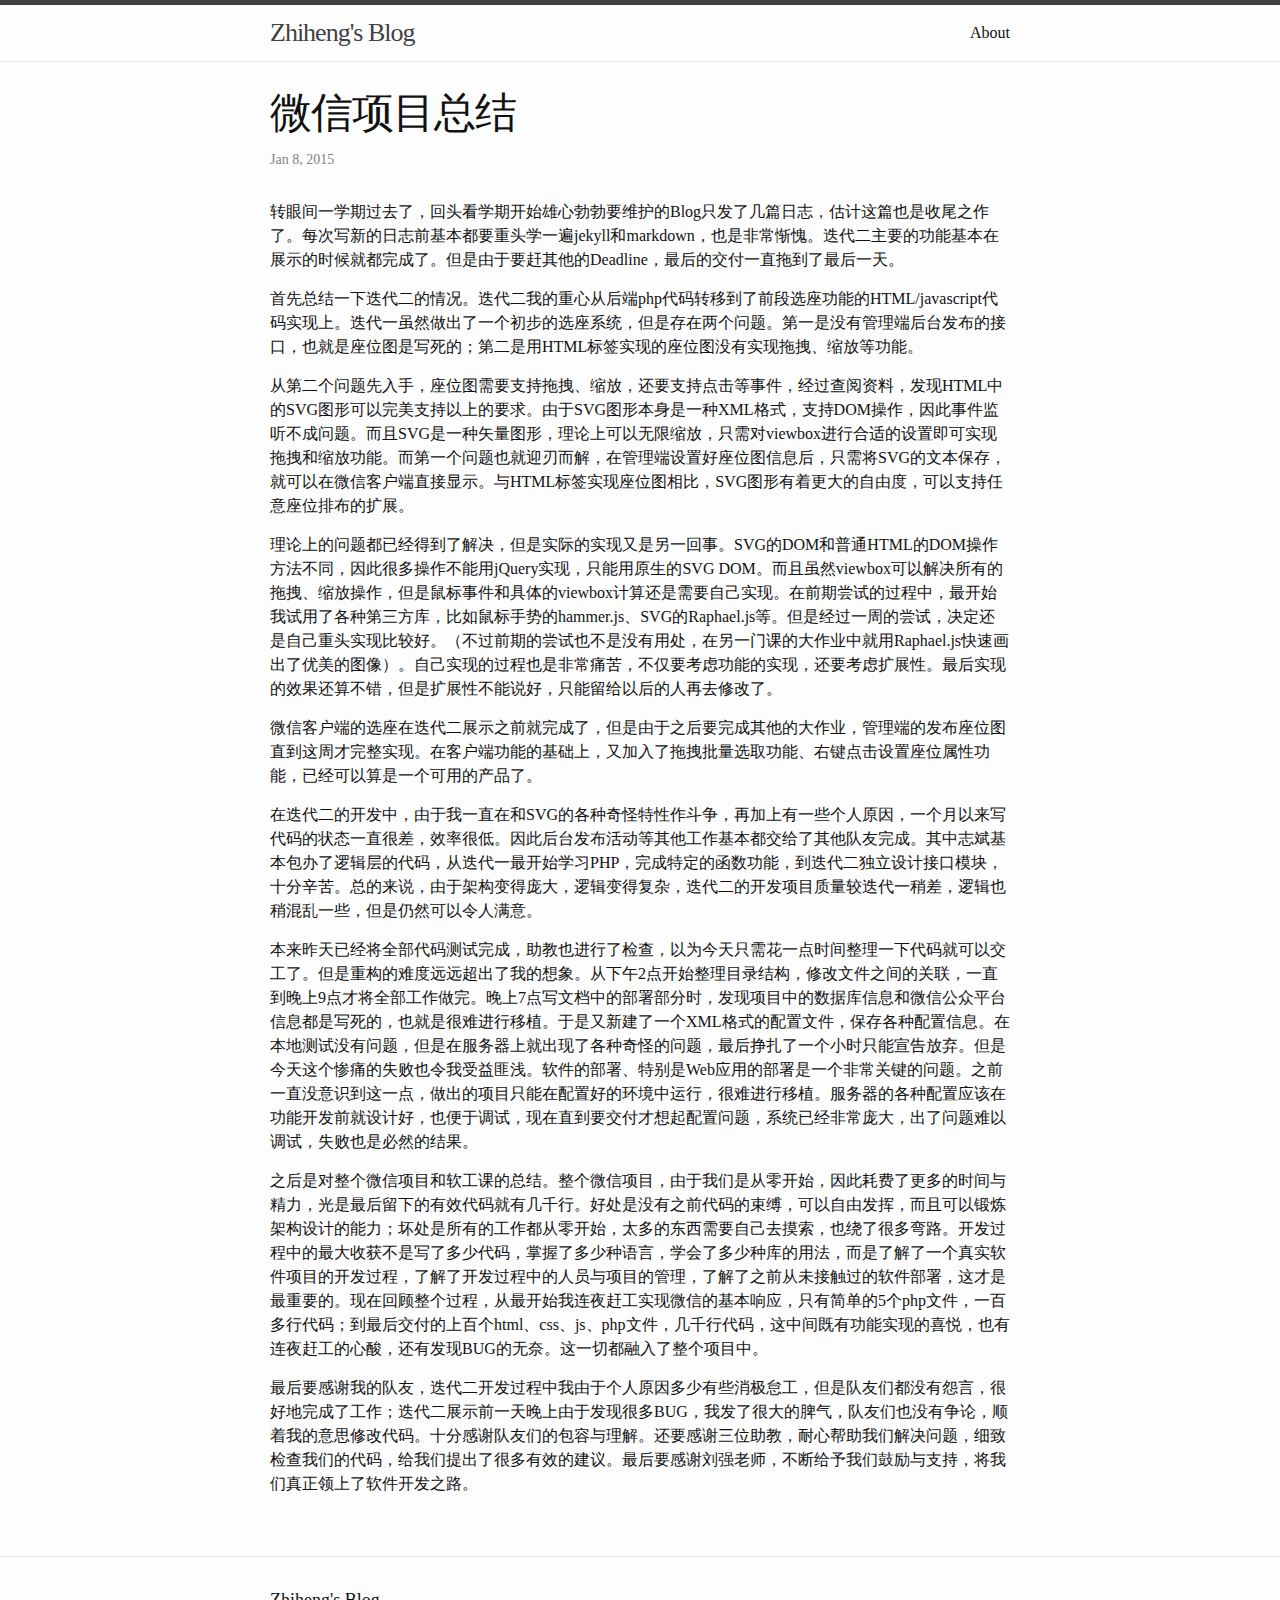
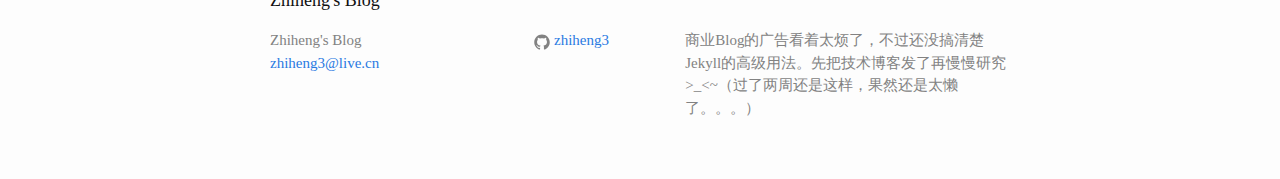
<file: secourse/2015/01/08/se-conclusion2.html>
<!DOCTYPE html>
<html>

  <head>
    <meta charset="utf-8">
    <meta name="viewport" content="width=device-width initial-scale=1" />
    <meta http-equiv="X-UA-Compatible" content="IE=edge">

    <title>微信项目总结</title>
    <meta name="description" content="商业Blog的广告看着太烦了，不过还没搞清楚Jekyll的高级用法。先把技术博客发了再慢慢研究>_<~（过了两周还是这样，果然还是太懒了。。。）
">

    <link rel="stylesheet" href="/css/main.css">
    <link rel="canonical" href="http://yourdomain.com/secourse/2015/01/08/se-conclusion2.html">
</head>


  <body>

    <header class="site-header">

  <div class="wrapper">

    <a class="site-title" href="/">Zhiheng's Blog</a>

    <nav class="site-nav">
      <a href="#" class="menu-icon">
        <svg viewBox="0 0 18 15">
          <path fill="#424242" d="M18,1.484c0,0.82-0.665,1.484-1.484,1.484H1.484C0.665,2.969,0,2.304,0,1.484l0,0C0,0.665,0.665,0,1.484,0 h15.031C17.335,0,18,0.665,18,1.484L18,1.484z"/>
          <path fill="#424242" d="M18,7.516C18,8.335,17.335,9,16.516,9H1.484C0.665,9,0,8.335,0,7.516l0,0c0-0.82,0.665-1.484,1.484-1.484 h15.031C17.335,6.031,18,6.696,18,7.516L18,7.516z"/>
          <path fill="#424242" d="M18,13.516C18,14.335,17.335,15,16.516,15H1.484C0.665,15,0,14.335,0,13.516l0,0 c0-0.82,0.665-1.484,1.484-1.484h15.031C17.335,12.031,18,12.696,18,13.516L18,13.516z"/>
        </svg>
      </a>

      <div class="trigger">
        
          
          <a class="page-link" href="/about/">About</a>
          
        
          
        
          
        
          
        
      </div>
    </nav>

  </div>

</header>


    <div class="page-content">
      <div class="wrapper">
        <div class="post">

  <header class="post-header">
    <h1 class="post-title">微信项目总结</h1>
    <p class="post-meta">Jan 8, 2015</p>
  </header>

  <article class="post-content">
    <p>转眼间一学期过去了，回头看学期开始雄心勃勃要维护的Blog只发了几篇日志，估计这篇也是收尾之作了。每次写新的日志前基本都要重头学一遍jekyll和markdown，也是非常惭愧。迭代二主要的功能基本在展示的时候就都完成了。但是由于要赶其他的Deadline，最后的交付一直拖到了最后一天。</p>

<p>首先总结一下迭代二的情况。迭代二我的重心从后端php代码转移到了前段选座功能的HTML/javascript代码实现上。迭代一虽然做出了一个初步的选座系统，但是存在两个问题。第一是没有管理端后台发布的接口，也就是座位图是写死的；第二是用HTML标签实现的座位图没有实现拖拽、缩放等功能。</p>

<p>从第二个问题先入手，座位图需要支持拖拽、缩放，还要支持点击等事件，经过查阅资料，发现HTML中的SVG图形可以完美支持以上的要求。由于SVG图形本身是一种XML格式，支持DOM操作，因此事件监听不成问题。而且SVG是一种矢量图形，理论上可以无限缩放，只需对viewbox进行合适的设置即可实现拖拽和缩放功能。而第一个问题也就迎刃而解，在管理端设置好座位图信息后，只需将SVG的文本保存，就可以在微信客户端直接显示。与HTML标签实现座位图相比，SVG图形有着更大的自由度，可以支持任意座位排布的扩展。</p>

<p>理论上的问题都已经得到了解决，但是实际的实现又是另一回事。SVG的DOM和普通HTML的DOM操作方法不同，因此很多操作不能用jQuery实现，只能用原生的SVG DOM。而且虽然viewbox可以解决所有的拖拽、缩放操作，但是鼠标事件和具体的viewbox计算还是需要自己实现。在前期尝试的过程中，最开始我试用了各种第三方库，比如鼠标手势的hammer.js、SVG的Raphael.js等。但是经过一周的尝试，决定还是自己重头实现比较好。（不过前期的尝试也不是没有用处，在另一门课的大作业中就用Raphael.js快速画出了优美的图像）。自己实现的过程也是非常痛苦，不仅要考虑功能的实现，还要考虑扩展性。最后实现的效果还算不错，但是扩展性不能说好，只能留给以后的人再去修改了。</p>

<p>微信客户端的选座在迭代二展示之前就完成了，但是由于之后要完成其他的大作业，管理端的发布座位图直到这周才完整实现。在客户端功能的基础上，又加入了拖拽批量选取功能、右键点击设置座位属性功能，已经可以算是一个可用的产品了。</p>

<p>在迭代二的开发中，由于我一直在和SVG的各种奇怪特性作斗争，再加上有一些个人原因，一个月以来写代码的状态一直很差，效率很低。因此后台发布活动等其他工作基本都交给了其他队友完成。其中志斌基本包办了逻辑层的代码，从迭代一最开始学习PHP，完成特定的函数功能，到迭代二独立设计接口模块，十分辛苦。总的来说，由于架构变得庞大，逻辑变得复杂，迭代二的开发项目质量较迭代一稍差，逻辑也稍混乱一些，但是仍然可以令人满意。</p>

<p>本来昨天已经将全部代码测试完成，助教也进行了检查，以为今天只需花一点时间整理一下代码就可以交工了。但是重构的难度远远超出了我的想象。从下午2点开始整理目录结构，修改文件之间的关联，一直到晚上9点才将全部工作做完。晚上7点写文档中的部署部分时，发现项目中的数据库信息和微信公众平台信息都是写死的，也就是很难进行移植。于是又新建了一个XML格式的配置文件，保存各种配置信息。在本地测试没有问题，但是在服务器上就出现了各种奇怪的问题，最后挣扎了一个小时只能宣告放弃。但是今天这个惨痛的失败也令我受益匪浅。软件的部署、特别是Web应用的部署是一个非常关键的问题。之前一直没意识到这一点，做出的项目只能在配置好的环境中运行，很难进行移植。服务器的各种配置应该在功能开发前就设计好，也便于调试，现在直到要交付才想起配置问题，系统已经非常庞大，出了问题难以调试，失败也是必然的结果。</p>

<p>之后是对整个微信项目和软工课的总结。整个微信项目，由于我们是从零开始，因此耗费了更多的时间与精力，光是最后留下的有效代码就有几千行。好处是没有之前代码的束缚，可以自由发挥，而且可以锻炼架构设计的能力；坏处是所有的工作都从零开始，太多的东西需要自己去摸索，也绕了很多弯路。开发过程中的最大收获不是写了多少代码，掌握了多少种语言，学会了多少种库的用法，而是了解了一个真实软件项目的开发过程，了解了开发过程中的人员与项目的管理，了解了之前从未接触过的软件部署，这才是最重要的。现在回顾整个过程，从最开始我连夜赶工实现微信的基本响应，只有简单的5个php文件，一百多行代码；到最后交付的上百个html、css、js、php文件，几千行代码，这中间既有功能实现的喜悦，也有连夜赶工的心酸，还有发现BUG的无奈。这一切都融入了整个项目中。</p>

<p>最后要感谢我的队友，迭代二开发过程中我由于个人原因多少有些消极怠工，但是队友们都没有怨言，很好地完成了工作；迭代二展示前一天晚上由于发现很多BUG，我发了很大的脾气，队友们也没有争论，顺着我的意思修改代码。十分感谢队友们的包容与理解。还要感谢三位助教，耐心帮助我们解决问题，细致检查我们的代码，给我们提出了很多有效的建议。最后要感谢刘强老师，不断给予我们鼓励与支持，将我们真正领上了软件开发之路。</p>

  </article>

</div>

      </div>
    </div>

    <footer class="site-footer">

  <div class="wrapper">

    <h2 class="footer-heading">Zhiheng's Blog</h2>

    <div class="footer-col-wrapper">
      <div class="footer-col  footer-col-1">
        <ul class="contact-list">
          <li>Zhiheng's Blog</li>
          <li><a href="mailto:zhiheng3@live.cn">zhiheng3@live.cn</a></li>
        </ul>
      </div>

      <div class="footer-col  footer-col-2">
        <ul class="social-media-list">
          
          <li>
            <a href="https://github.com/zhiheng3">
              <span class="icon  icon--github">
                <svg viewBox="0 0 16 16">
                  <path fill="#828282" d="M7.999,0.431c-4.285,0-7.76,3.474-7.76,7.761 c0,3.428,2.223,6.337,5.307,7.363c0.388,0.071,0.53-0.168,0.53-0.374c0-0.184-0.007-0.672-0.01-1.32 c-2.159,0.469-2.614-1.04-2.614-1.04c-0.353-0.896-0.862-1.135-0.862-1.135c-0.705-0.481,0.053-0.472,0.053-0.472 c0.779,0.055,1.189,0.8,1.189,0.8c0.692,1.186,1.816,0.843,2.258,0.645c0.071-0.502,0.271-0.843,0.493-1.037 C4.86,11.425,3.049,10.76,3.049,7.786c0-0.847,0.302-1.54,0.799-2.082C3.768,5.507,3.501,4.718,3.924,3.65 c0,0,0.652-0.209,2.134,0.796C6.677,4.273,7.34,4.187,8,4.184c0.659,0.003,1.323,0.089,1.943,0.261 c1.482-1.004,2.132-0.796,2.132-0.796c0.423,1.068,0.157,1.857,0.077,2.054c0.497,0.542,0.798,1.235,0.798,2.082 c0,2.981-1.814,3.637-3.543,3.829c0.279,0.24,0.527,0.713,0.527,1.437c0,1.037-0.01,1.874-0.01,2.129 c0,0.208,0.14,0.449,0.534,0.373c3.081-1.028,5.302-3.935,5.302-7.362C15.76,3.906,12.285,0.431,7.999,0.431z"/>
                </svg>
              </span>

              <span class="username">zhiheng3</span>
            </a>
          </li>
          

          
        </ul>
      </div>

      <div class="footer-col  footer-col-3">
        <p class="text">商业Blog的广告看着太烦了，不过还没搞清楚Jekyll的高级用法。先把技术博客发了再慢慢研究>_<~（过了两周还是这样，果然还是太懒了。。。）
</p>
      </div>
    </div>

  </div>

</footer>


  </body>

</html>
</file>
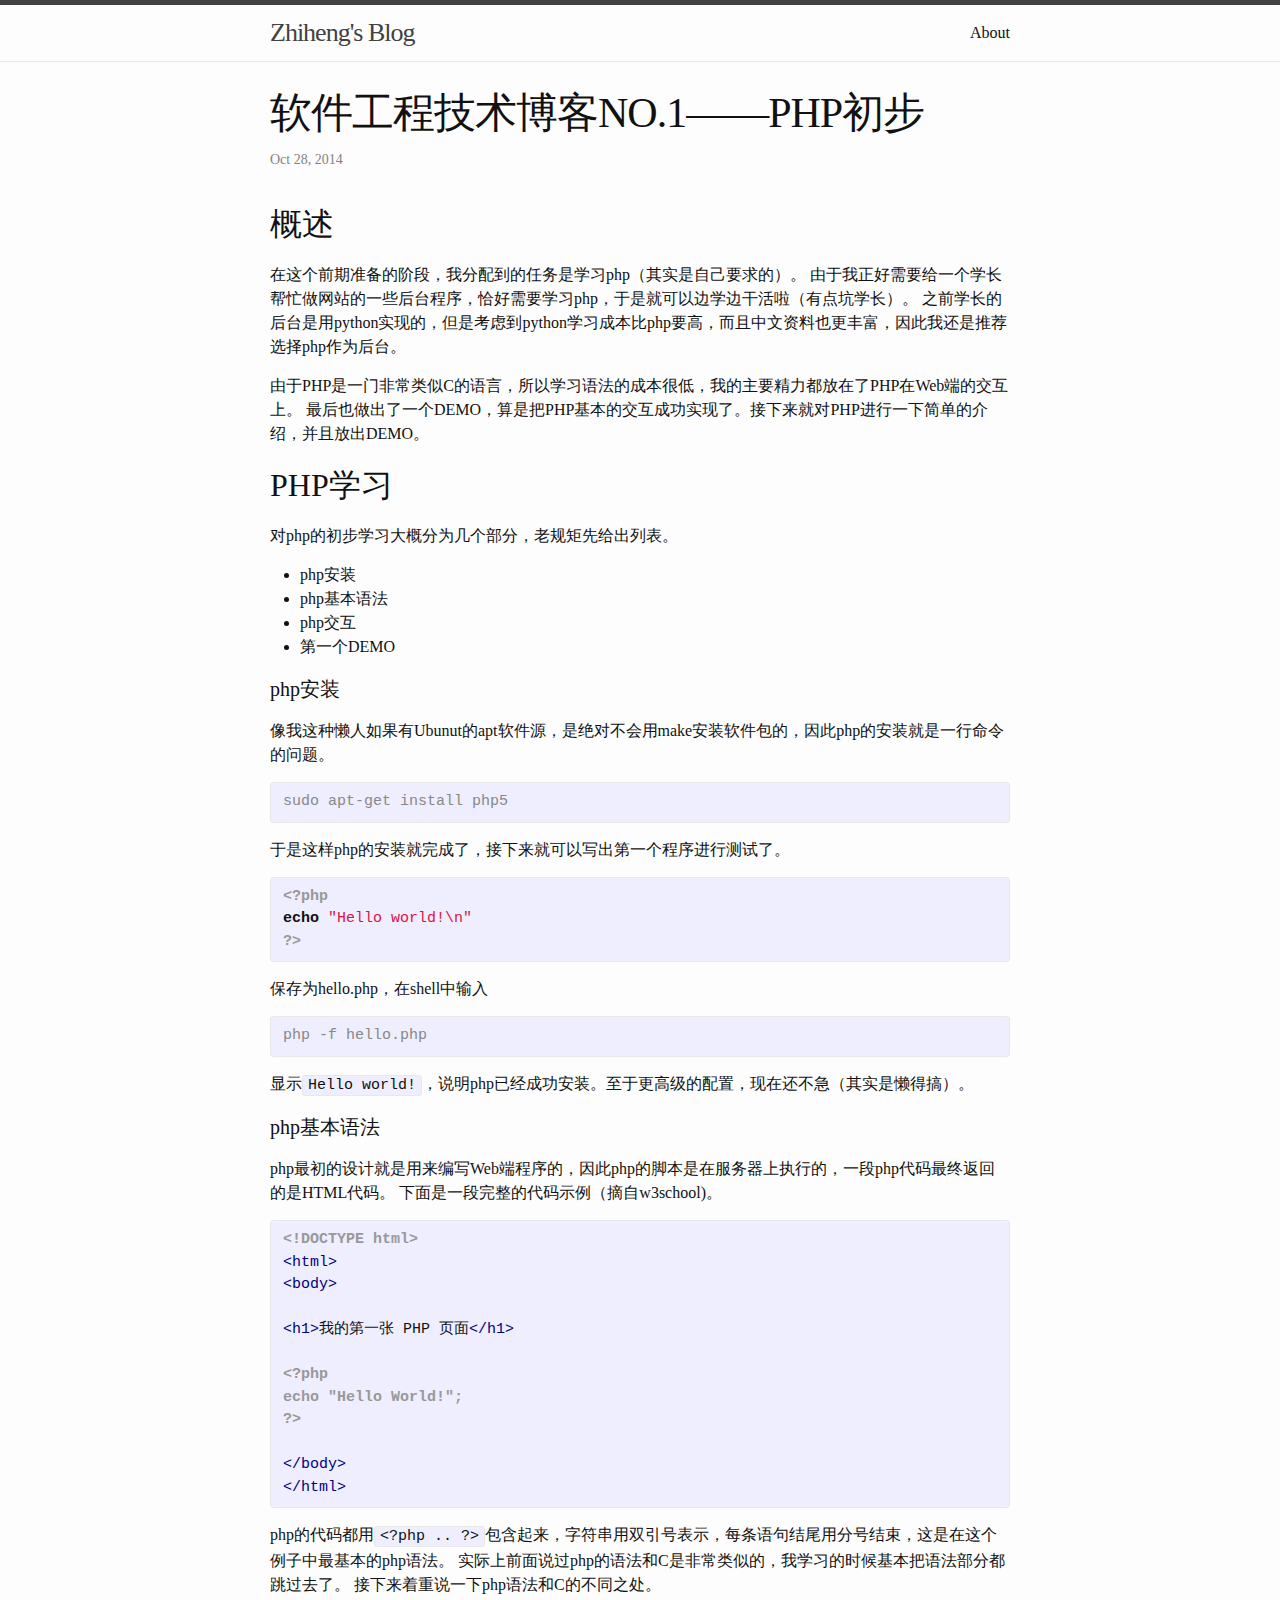
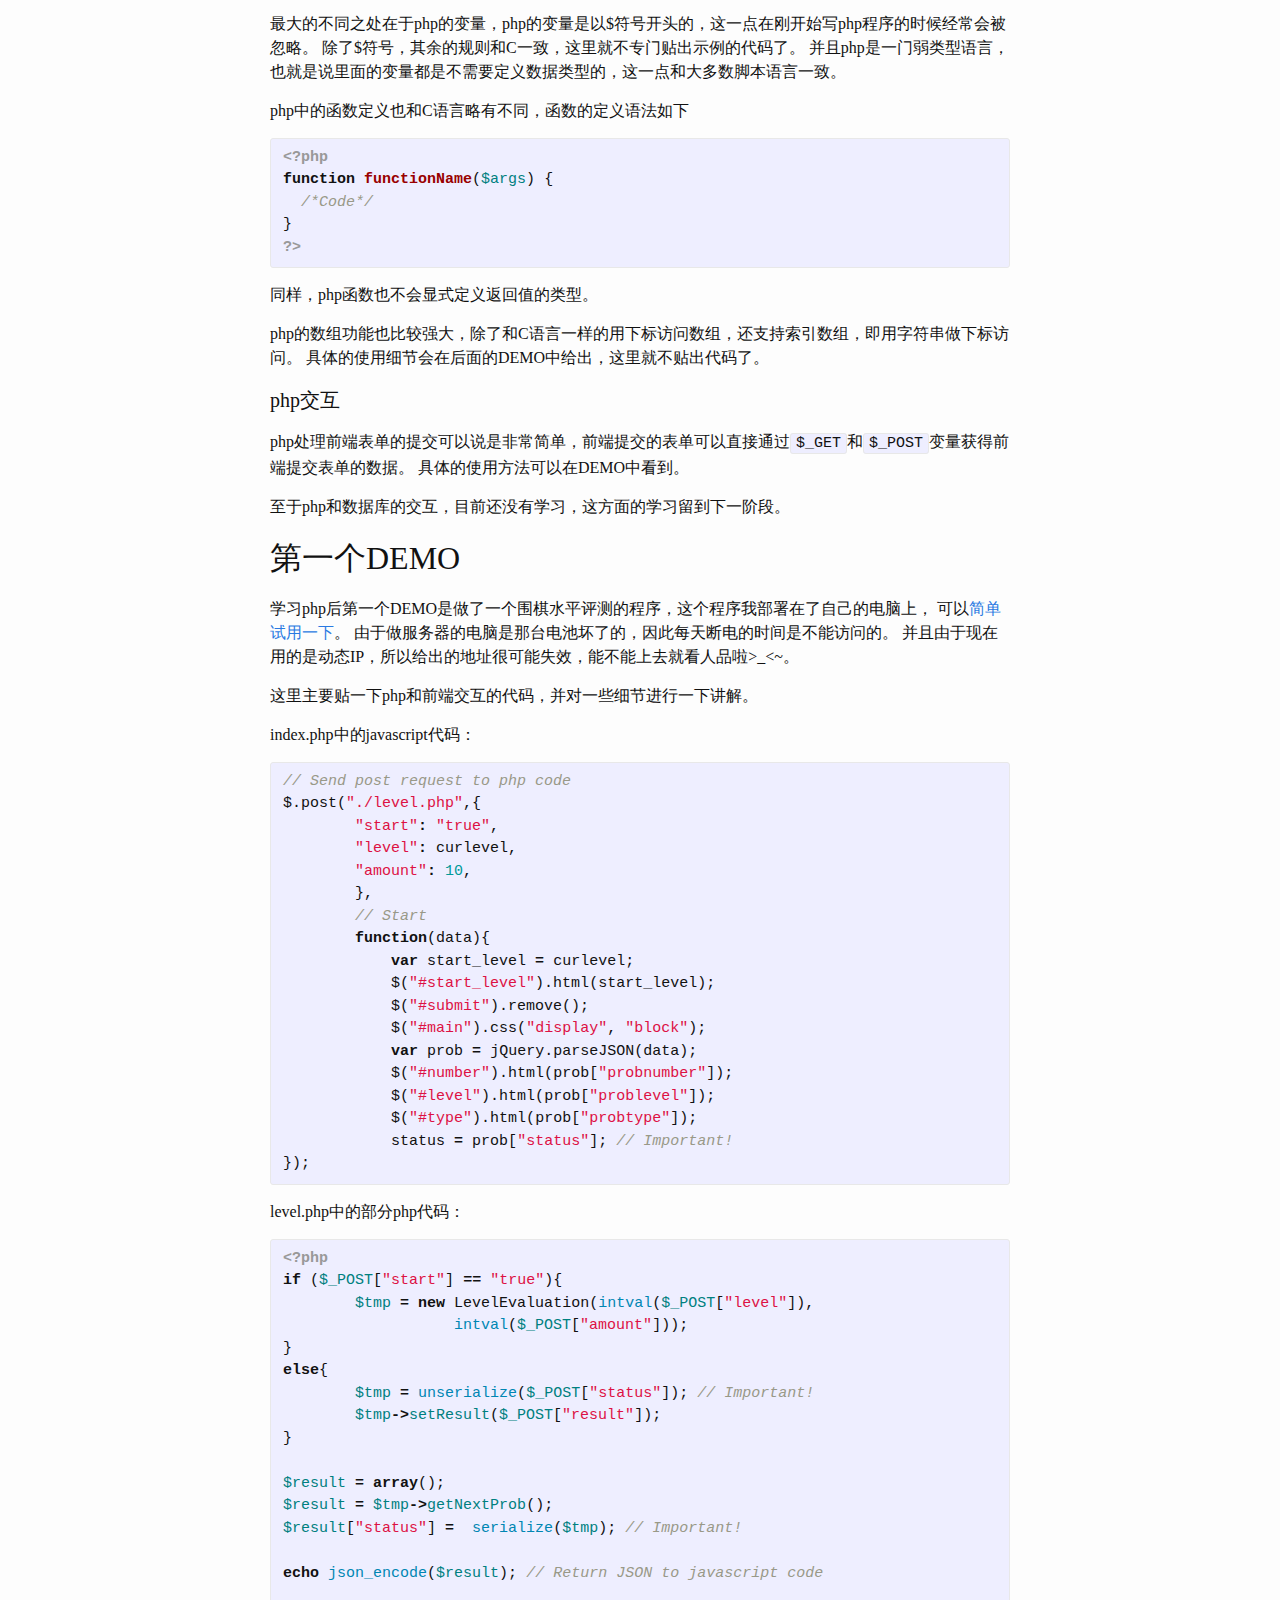
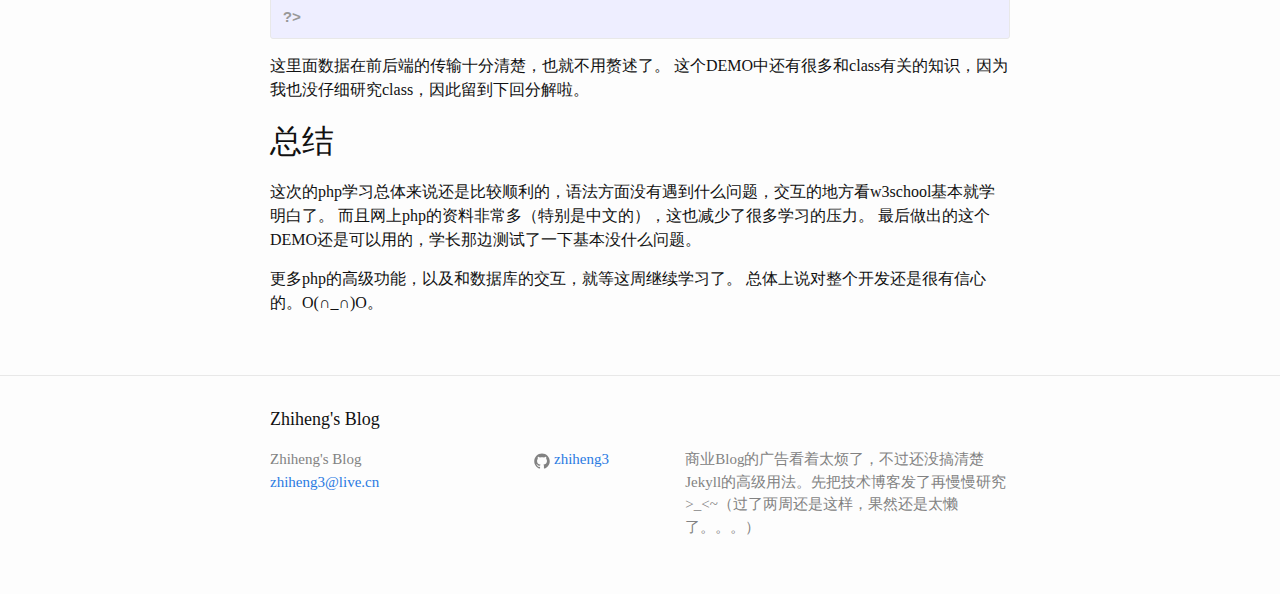
<file: secourse/php/2014/10/28/se-report-php-1.html>
<!DOCTYPE html>
<html>

  <head>
    <meta charset="utf-8">
    <meta name="viewport" content="width=device-width initial-scale=1" />
    <meta http-equiv="X-UA-Compatible" content="IE=edge">

    <title>软件工程技术博客NO.1——PHP初步</title>
    <meta name="description" content="商业Blog的广告看着太烦了，不过还没搞清楚Jekyll的高级用法。先把技术博客发了再慢慢研究>_<~（过了两周还是这样，果然还是太懒了。。。）
">

    <link rel="stylesheet" href="/css/main.css">
    <link rel="canonical" href="http://yourdomain.com/secourse/php/2014/10/28/se-report-php-1.html">
</head>


  <body>

    <header class="site-header">

  <div class="wrapper">

    <a class="site-title" href="/">Zhiheng's Blog</a>

    <nav class="site-nav">
      <a href="#" class="menu-icon">
        <svg viewBox="0 0 18 15">
          <path fill="#424242" d="M18,1.484c0,0.82-0.665,1.484-1.484,1.484H1.484C0.665,2.969,0,2.304,0,1.484l0,0C0,0.665,0.665,0,1.484,0 h15.031C17.335,0,18,0.665,18,1.484L18,1.484z"/>
          <path fill="#424242" d="M18,7.516C18,8.335,17.335,9,16.516,9H1.484C0.665,9,0,8.335,0,7.516l0,0c0-0.82,0.665-1.484,1.484-1.484 h15.031C17.335,6.031,18,6.696,18,7.516L18,7.516z"/>
          <path fill="#424242" d="M18,13.516C18,14.335,17.335,15,16.516,15H1.484C0.665,15,0,14.335,0,13.516l0,0 c0-0.82,0.665-1.484,1.484-1.484h15.031C17.335,12.031,18,12.696,18,13.516L18,13.516z"/>
        </svg>
      </a>

      <div class="trigger">
        
          
          <a class="page-link" href="/about/">About</a>
          
        
          
        
          
        
          
        
      </div>
    </nav>

  </div>

</header>


    <div class="page-content">
      <div class="wrapper">
        <div class="post">

  <header class="post-header">
    <h1 class="post-title">软件工程技术博客NO.1——PHP初步</h1>
    <p class="post-meta">Oct 28, 2014</p>
  </header>

  <article class="post-content">
    <h1 id="section">概述</h1>

<p>在这个前期准备的阶段，我分配到的任务是学习php（其实是自己要求的）。
由于我正好需要给一个学长帮忙做网站的一些后台程序，恰好需要学习php，于是就可以边学边干活啦（有点坑学长）。
之前学长的后台是用python实现的，但是考虑到python学习成本比php要高，而且中文资料也更丰富，因此我还是推荐选择php作为后台。</p>

<p>由于PHP是一门非常类似C的语言，所以学习语法的成本很低，我的主要精力都放在了PHP在Web端的交互上。
最后也做出了一个DEMO，算是把PHP基本的交互成功实现了。接下来就对PHP进行一下简单的介绍，并且放出DEMO。</p>

<h1 id="php">PHP学习</h1>

<p>对php的初步学习大概分为几个部分，老规矩先给出列表。</p>

<ul>
  <li>php安装</li>
  <li>php基本语法</li>
  <li>php交互</li>
  <li>第一个DEMO</li>
</ul>

<h4 id="php-1">php安装</h4>

<p>像我这种懒人如果有Ubunut的apt软件源，是绝对不会用make安装软件包的，因此php的安装就是一行命令的问题。</p>

<div class="highlight"><pre><code class="language-console" data-lang="console"><span class="go">sudo apt-get install php5</span></code></pre></div>

<p>于是这样php的安装就完成了，接下来就可以写出第一个程序进行测试了。</p>

<div class="highlight"><pre><code class="language-php" data-lang="php"><span class="cp">&lt;?php</span>
<span class="k">echo</span> <span class="s2">&quot;Hello world!</span><span class="se">\n</span><span class="s2">&quot;</span>
<span class="cp">?&gt;</span><span class="x"></span></code></pre></div>

<p>保存为hello.php，在shell中输入</p>

<div class="highlight"><pre><code class="language-console" data-lang="console"><span class="go">php -f hello.php</span></code></pre></div>

<p>显示<code>Hello world!</code>，说明php已经成功安装。至于更高级的配置，现在还不急（其实是懒得搞）。</p>

<h4 id="php-2">php基本语法</h4>

<p>php最初的设计就是用来编写Web端程序的，因此php的脚本是在服务器上执行的，一段php代码最终返回的是HTML代码。
下面是一段完整的代码示例（摘自w3school)。</p>

<div class="highlight"><pre><code class="language-html" data-lang="html"><span class="cp">&lt;!DOCTYPE html&gt;</span>
<span class="nt">&lt;html&gt;</span>
<span class="nt">&lt;body&gt;</span>

<span class="nt">&lt;h1&gt;</span>我的第一张 PHP 页面<span class="nt">&lt;/h1&gt;</span>

<span class="cp">&lt;?php</span>
<span class="cp">echo &quot;Hello World!&quot;;</span>
<span class="cp">?&gt;</span>  

<span class="nt">&lt;/body&gt;</span>
<span class="nt">&lt;/html&gt;</span></code></pre></div>

<p>php的代码都用<code>&lt;?php .. ?&gt;</code>包含起来，字符串用双引号表示，每条语句结尾用分号结束，这是在这个例子中最基本的php语法。
实际上前面说过php的语法和C是非常类似的，我学习的时候基本把语法部分都跳过去了。
接下来着重说一下php语法和C的不同之处。</p>

<p>最大的不同之处在于php的变量，php的变量是以$符号开头的，这一点在刚开始写php程序的时候经常会被忽略。
除了$符号，其余的规则和C一致，这里就不专门贴出示例的代码了。
并且php是一门弱类型语言，也就是说里面的变量都是不需要定义数据类型的，这一点和大多数脚本语言一致。</p>

<p>php中的函数定义也和C语言略有不同，函数的定义语法如下</p>

<div class="highlight"><pre><code class="language-php" data-lang="php"><span class="cp">&lt;?php</span>
<span class="k">function</span> <span class="nf">functionName</span><span class="p">(</span><span class="nv">$args</span><span class="p">)</span> <span class="p">{</span>
  <span class="cm">/*Code*/</span>
<span class="p">}</span>
<span class="cp">?&gt;</span><span class="x"></span></code></pre></div>

<p>同样，php函数也不会显式定义返回值的类型。</p>

<p>php的数组功能也比较强大，除了和C语言一样的用下标访问数组，还支持索引数组，即用字符串做下标访问。
具体的使用细节会在后面的DEMO中给出，这里就不贴出代码了。</p>

<h4 id="php-3">php交互</h4>

<p>php处理前端表单的提交可以说是非常简单，前端提交的表单可以直接通过<code>$_GET</code>和<code>$_POST</code>变量获得前端提交表单的数据。
具体的使用方法可以在DEMO中看到。</p>

<p>至于php和数据库的交互，目前还没有学习，这方面的学习留到下一阶段。</p>

<h1 id="demo">第一个DEMO</h1>

<p>学习php后第一个DEMO是做了一个围棋水平评测的程序，这个程序我部署在了自己的电脑上，
可以<a href="http://59.66.137.75/level/" title="没事你看这个干什么呢&gt;_&lt;~">简单试用一下</a>。
由于做服务器的电脑是那台电池坏了的，因此每天断电的时间是不能访问的。
并且由于现在用的是动态IP，所以给出的地址很可能失效，能不能上去就看人品啦&gt;_&lt;~。</p>

<p>这里主要贴一下php和前端交互的代码，并对一些细节进行一下讲解。</p>

<p>index.php中的javascript代码：</p>

<div class="highlight"><pre><code class="language-js" data-lang="js"><span class="c1">// Send post request to php code</span>
<span class="nx">$</span><span class="p">.</span><span class="nx">post</span><span class="p">(</span><span class="s2">&quot;./level.php&quot;</span><span class="p">,{</span>
	<span class="s2">&quot;start&quot;</span><span class="o">:</span> <span class="s2">&quot;true&quot;</span><span class="p">,</span>
	<span class="s2">&quot;level&quot;</span><span class="o">:</span> <span class="nx">curlevel</span><span class="p">,</span>
	<span class="s2">&quot;amount&quot;</span><span class="o">:</span> <span class="mi">10</span><span class="p">,</span>
	<span class="p">},</span>
	<span class="c1">// Start</span>
	<span class="kd">function</span><span class="p">(</span><span class="nx">data</span><span class="p">){</span>
	    <span class="kd">var</span> <span class="nx">start_level</span> <span class="o">=</span> <span class="nx">curlevel</span><span class="p">;</span>
	    <span class="nx">$</span><span class="p">(</span><span class="s2">&quot;#start_level&quot;</span><span class="p">).</span><span class="nx">html</span><span class="p">(</span><span class="nx">start_level</span><span class="p">);</span>
	    <span class="nx">$</span><span class="p">(</span><span class="s2">&quot;#submit&quot;</span><span class="p">).</span><span class="nx">remove</span><span class="p">();</span>
	    <span class="nx">$</span><span class="p">(</span><span class="s2">&quot;#main&quot;</span><span class="p">).</span><span class="nx">css</span><span class="p">(</span><span class="s2">&quot;display&quot;</span><span class="p">,</span> <span class="s2">&quot;block&quot;</span><span class="p">);</span>
	    <span class="kd">var</span> <span class="nx">prob</span> <span class="o">=</span> <span class="nx">jQuery</span><span class="p">.</span><span class="nx">parseJSON</span><span class="p">(</span><span class="nx">data</span><span class="p">);</span>
	    <span class="nx">$</span><span class="p">(</span><span class="s2">&quot;#number&quot;</span><span class="p">).</span><span class="nx">html</span><span class="p">(</span><span class="nx">prob</span><span class="p">[</span><span class="s2">&quot;probnumber&quot;</span><span class="p">]);</span>
	    <span class="nx">$</span><span class="p">(</span><span class="s2">&quot;#level&quot;</span><span class="p">).</span><span class="nx">html</span><span class="p">(</span><span class="nx">prob</span><span class="p">[</span><span class="s2">&quot;problevel&quot;</span><span class="p">]);</span>
	    <span class="nx">$</span><span class="p">(</span><span class="s2">&quot;#type&quot;</span><span class="p">).</span><span class="nx">html</span><span class="p">(</span><span class="nx">prob</span><span class="p">[</span><span class="s2">&quot;probtype&quot;</span><span class="p">]);</span>
	    <span class="nx">status</span> <span class="o">=</span> <span class="nx">prob</span><span class="p">[</span><span class="s2">&quot;status&quot;</span><span class="p">];</span> <span class="c1">// Important!</span>
<span class="p">});</span></code></pre></div>

<p>level.php中的部分php代码：</p>

<div class="highlight"><pre><code class="language-php" data-lang="php"><span class="cp">&lt;?php</span>
<span class="k">if</span> <span class="p">(</span><span class="nv">$_POST</span><span class="p">[</span><span class="s2">&quot;start&quot;</span><span class="p">]</span> <span class="o">==</span> <span class="s2">&quot;true&quot;</span><span class="p">){</span>
	<span class="nv">$tmp</span> <span class="o">=</span> <span class="k">new</span> <span class="nx">LevelEvaluation</span><span class="p">(</span><span class="nb">intval</span><span class="p">(</span><span class="nv">$_POST</span><span class="p">[</span><span class="s2">&quot;level&quot;</span><span class="p">]),</span> 
	           <span class="nb">intval</span><span class="p">(</span><span class="nv">$_POST</span><span class="p">[</span><span class="s2">&quot;amount&quot;</span><span class="p">]));</span>
<span class="p">}</span>
<span class="k">else</span><span class="p">{</span>
	<span class="nv">$tmp</span> <span class="o">=</span> <span class="nb">unserialize</span><span class="p">(</span><span class="nv">$_POST</span><span class="p">[</span><span class="s2">&quot;status&quot;</span><span class="p">]);</span> <span class="c1">// Important!</span>
	<span class="nv">$tmp</span><span class="o">-&gt;</span><span class="na">setResult</span><span class="p">(</span><span class="nv">$_POST</span><span class="p">[</span><span class="s2">&quot;result&quot;</span><span class="p">]);</span>
<span class="p">}</span>

<span class="nv">$result</span> <span class="o">=</span> <span class="k">array</span><span class="p">();</span>
<span class="nv">$result</span> <span class="o">=</span> <span class="nv">$tmp</span><span class="o">-&gt;</span><span class="na">getNextProb</span><span class="p">();</span>
<span class="nv">$result</span><span class="p">[</span><span class="s2">&quot;status&quot;</span><span class="p">]</span> <span class="o">=</span>  <span class="nb">serialize</span><span class="p">(</span><span class="nv">$tmp</span><span class="p">);</span> <span class="c1">// Important!</span>

<span class="k">echo</span> <span class="nb">json_encode</span><span class="p">(</span><span class="nv">$result</span><span class="p">);</span> <span class="c1">// Return JSON to javascript code</span>

<span class="cp">?&gt;</span><span class="x"></span></code></pre></div>

<p>这里面数据在前后端的传输十分清楚，也就不用赘述了。
这个DEMO中还有很多和class有关的知识，因为我也没仔细研究class，因此留到下回分解啦。</p>

<h1 id="section-1">总结</h1>

<p>这次的php学习总体来说还是比较顺利的，语法方面没有遇到什么问题，交互的地方看w3school基本就学明白了。
而且网上php的资料非常多（特别是中文的），这也减少了很多学习的压力。
最后做出的这个DEMO还是可以用的，学长那边测试了一下基本没什么问题。</p>

<p>更多php的高级功能，以及和数据库的交互，就等这周继续学习了。
总体上说对整个开发还是很有信心的。O(∩_∩)O。</p>

  </article>

</div>

      </div>
    </div>

    <footer class="site-footer">

  <div class="wrapper">

    <h2 class="footer-heading">Zhiheng's Blog</h2>

    <div class="footer-col-wrapper">
      <div class="footer-col  footer-col-1">
        <ul class="contact-list">
          <li>Zhiheng's Blog</li>
          <li><a href="mailto:zhiheng3@live.cn">zhiheng3@live.cn</a></li>
        </ul>
      </div>

      <div class="footer-col  footer-col-2">
        <ul class="social-media-list">
          
          <li>
            <a href="https://github.com/zhiheng3">
              <span class="icon  icon--github">
                <svg viewBox="0 0 16 16">
                  <path fill="#828282" d="M7.999,0.431c-4.285,0-7.76,3.474-7.76,7.761 c0,3.428,2.223,6.337,5.307,7.363c0.388,0.071,0.53-0.168,0.53-0.374c0-0.184-0.007-0.672-0.01-1.32 c-2.159,0.469-2.614-1.04-2.614-1.04c-0.353-0.896-0.862-1.135-0.862-1.135c-0.705-0.481,0.053-0.472,0.053-0.472 c0.779,0.055,1.189,0.8,1.189,0.8c0.692,1.186,1.816,0.843,2.258,0.645c0.071-0.502,0.271-0.843,0.493-1.037 C4.86,11.425,3.049,10.76,3.049,7.786c0-0.847,0.302-1.54,0.799-2.082C3.768,5.507,3.501,4.718,3.924,3.65 c0,0,0.652-0.209,2.134,0.796C6.677,4.273,7.34,4.187,8,4.184c0.659,0.003,1.323,0.089,1.943,0.261 c1.482-1.004,2.132-0.796,2.132-0.796c0.423,1.068,0.157,1.857,0.077,2.054c0.497,0.542,0.798,1.235,0.798,2.082 c0,2.981-1.814,3.637-3.543,3.829c0.279,0.24,0.527,0.713,0.527,1.437c0,1.037-0.01,1.874-0.01,2.129 c0,0.208,0.14,0.449,0.534,0.373c3.081-1.028,5.302-3.935,5.302-7.362C15.76,3.906,12.285,0.431,7.999,0.431z"/>
                </svg>
              </span>

              <span class="username">zhiheng3</span>
            </a>
          </li>
          

          
        </ul>
      </div>

      <div class="footer-col  footer-col-3">
        <p class="text">商业Blog的广告看着太烦了，不过还没搞清楚Jekyll的高级用法。先把技术博客发了再慢慢研究>_<~（过了两周还是这样，果然还是太懒了。。。）
</p>
      </div>
    </div>

  </div>

</footer>


  </body>

</html>
</file>
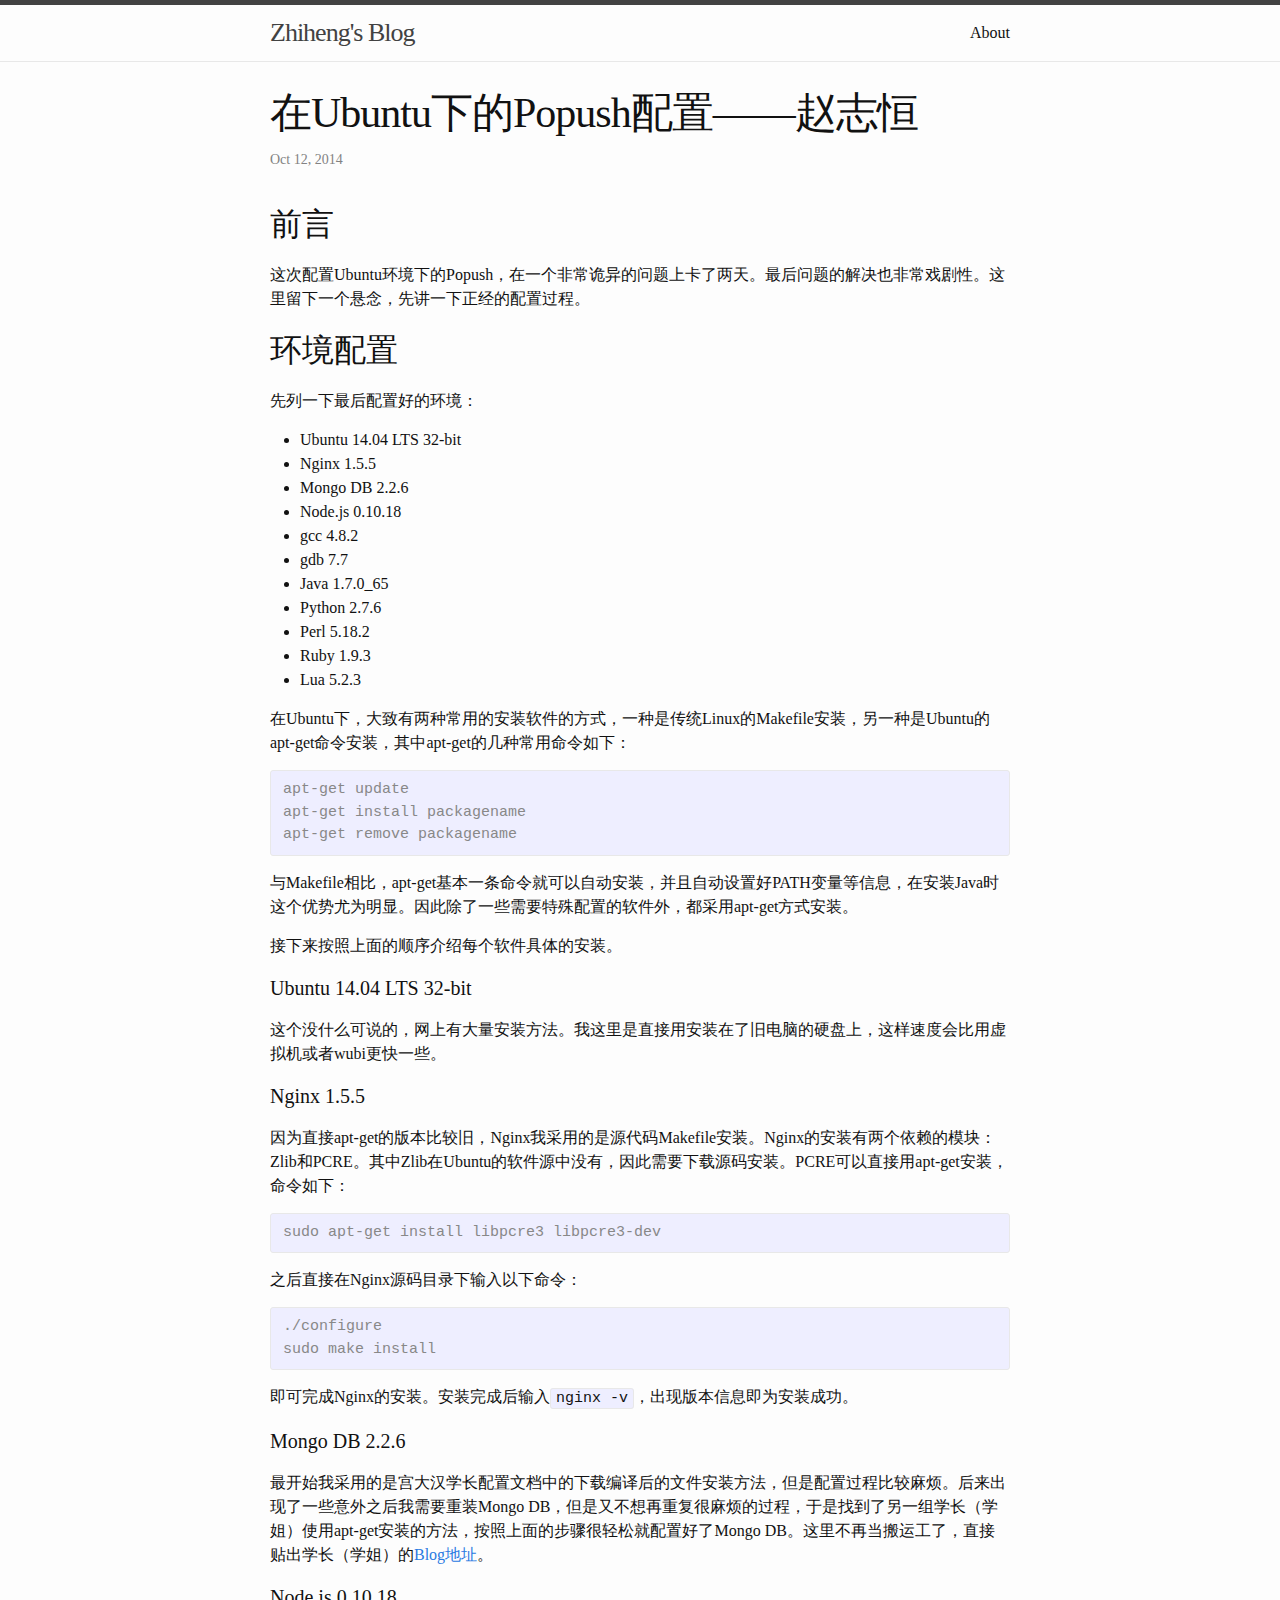
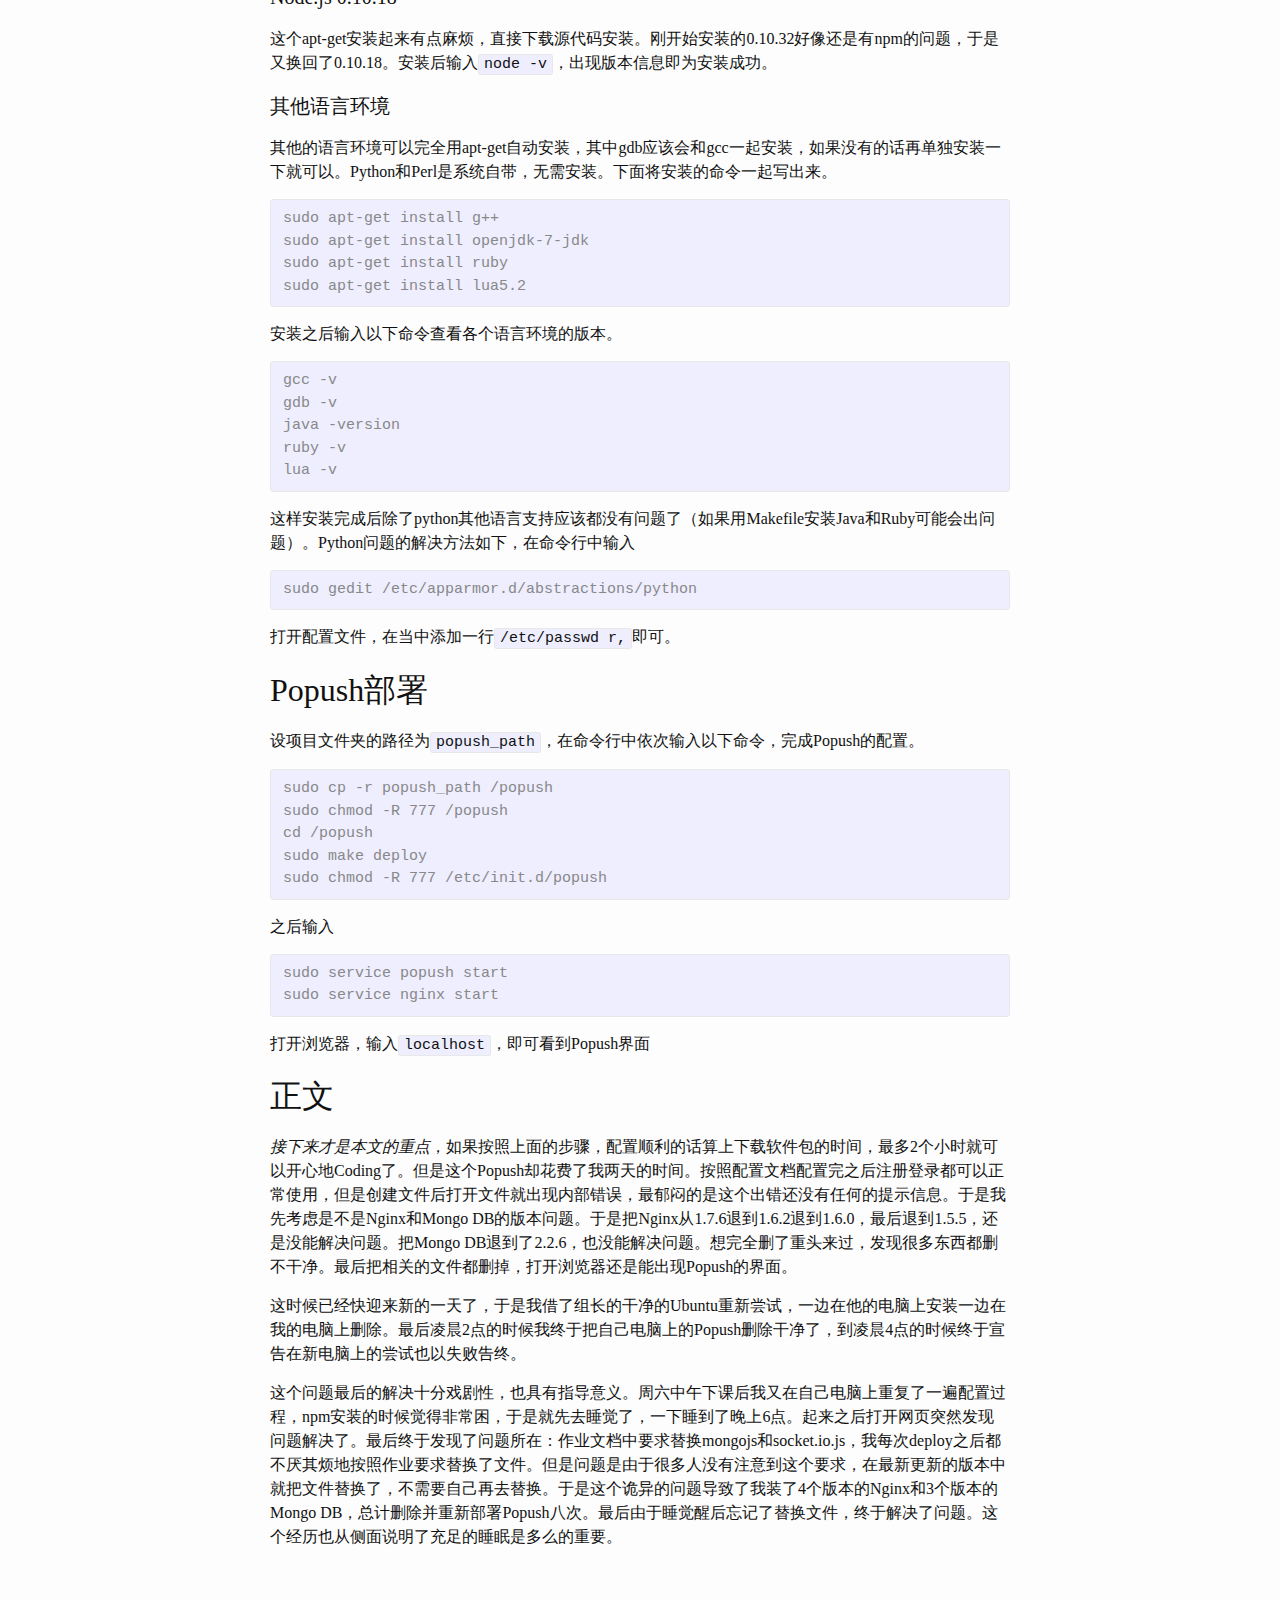
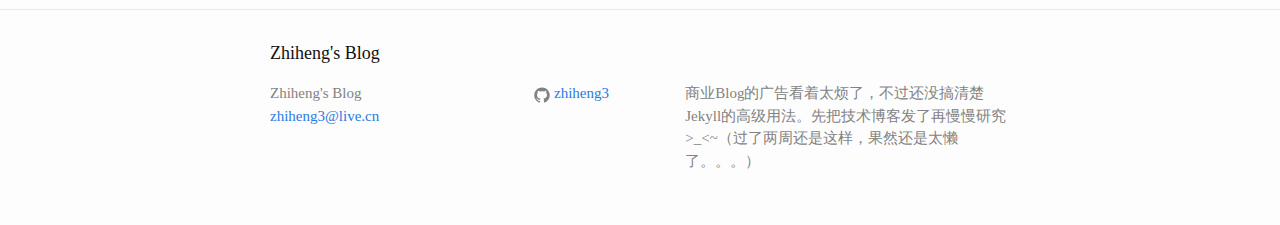
<file: ubuntu/popush/2014/10/12/popush-in-ubuntu.html>
<!DOCTYPE html>
<html>

  <head>
    <meta charset="utf-8">
    <meta name="viewport" content="width=device-width initial-scale=1" />
    <meta http-equiv="X-UA-Compatible" content="IE=edge">

    <title>在Ubuntu下的Popush配置——赵志恒</title>
    <meta name="description" content="商业Blog的广告看着太烦了，不过还没搞清楚Jekyll的高级用法。先把技术博客发了再慢慢研究>_<~（过了两周还是这样，果然还是太懒了。。。）
">

    <link rel="stylesheet" href="/css/main.css">
    <link rel="canonical" href="http://yourdomain.com/ubuntu/popush/2014/10/12/popush-in-ubuntu.html">
</head>


  <body>

    <header class="site-header">

  <div class="wrapper">

    <a class="site-title" href="/">Zhiheng's Blog</a>

    <nav class="site-nav">
      <a href="#" class="menu-icon">
        <svg viewBox="0 0 18 15">
          <path fill="#424242" d="M18,1.484c0,0.82-0.665,1.484-1.484,1.484H1.484C0.665,2.969,0,2.304,0,1.484l0,0C0,0.665,0.665,0,1.484,0 h15.031C17.335,0,18,0.665,18,1.484L18,1.484z"/>
          <path fill="#424242" d="M18,7.516C18,8.335,17.335,9,16.516,9H1.484C0.665,9,0,8.335,0,7.516l0,0c0-0.82,0.665-1.484,1.484-1.484 h15.031C17.335,6.031,18,6.696,18,7.516L18,7.516z"/>
          <path fill="#424242" d="M18,13.516C18,14.335,17.335,15,16.516,15H1.484C0.665,15,0,14.335,0,13.516l0,0 c0-0.82,0.665-1.484,1.484-1.484h15.031C17.335,12.031,18,12.696,18,13.516L18,13.516z"/>
        </svg>
      </a>

      <div class="trigger">
        
          
          <a class="page-link" href="/about/">About</a>
          
        
          
        
          
        
          
        
      </div>
    </nav>

  </div>

</header>


    <div class="page-content">
      <div class="wrapper">
        <div class="post">

  <header class="post-header">
    <h1 class="post-title">在Ubuntu下的Popush配置——赵志恒</h1>
    <p class="post-meta">Oct 12, 2014</p>
  </header>

  <article class="post-content">
    <h1 id="section">前言</h1>

<p>这次配置Ubuntu环境下的Popush，在一个非常诡异的问题上卡了两天。最后问题的解决也非常戏剧性。这里留下一个悬念，先讲一下正经的配置过程。</p>

<h1 id="section-1">环境配置</h1>

<p>先列一下最后配置好的环境：</p>

<ul>
  <li>Ubuntu 14.04 LTS 32-bit</li>
  <li>Nginx 1.5.5</li>
  <li>Mongo DB 2.2.6</li>
  <li>Node.js 0.10.18</li>
  <li>gcc 4.8.2</li>
  <li>gdb 7.7</li>
  <li>Java 1.7.0_65</li>
  <li>Python 2.7.6</li>
  <li>Perl 5.18.2</li>
  <li>Ruby 1.9.3</li>
  <li>Lua 5.2.3</li>
</ul>

<p>在Ubuntu下，大致有两种常用的安装软件的方式，一种是传统Linux的Makefile安装，另一种是Ubuntu的apt-get命令安装，其中apt-get的几种常用命令如下：</p>

<div class="highlight"><pre><code class="language-console" data-lang="console"><span class="go">apt-get update</span>
<span class="go">apt-get install packagename</span>
<span class="go">apt-get remove packagename</span></code></pre></div>

<p>与Makefile相比，apt-get基本一条命令就可以自动安装，并且自动设置好PATH变量等信息，在安装Java时这个优势尤为明显。因此除了一些需要特殊配置的软件外，都采用apt-get方式安装。</p>

<p>接下来按照上面的顺序介绍每个软件具体的安装。</p>

<h4 id="ubuntu-1404-lts-32-bit">Ubuntu 14.04 LTS 32-bit</h4>

<p>这个没什么可说的，网上有大量安装方法。我这里是直接用安装在了旧电脑的硬盘上，这样速度会比用虚拟机或者wubi更快一些。</p>

<h4 id="nginx-155">Nginx 1.5.5</h4>

<p>因为直接apt-get的版本比较旧，Nginx我采用的是源代码Makefile安装。Nginx的安装有两个依赖的模块：Zlib和PCRE。其中Zlib在Ubuntu的软件源中没有，因此需要下载源码安装。PCRE可以直接用apt-get安装，命令如下：</p>

<div class="highlight"><pre><code class="language-console" data-lang="console"><span class="go">sudo apt-get install libpcre3 libpcre3-dev</span></code></pre></div>

<p>之后直接在Nginx源码目录下输入以下命令：</p>

<div class="highlight"><pre><code class="language-console" data-lang="console"><span class="go">./configure</span>
<span class="go">sudo make install</span></code></pre></div>

<p>即可完成Nginx的安装。安装完成后输入<code>nginx -v</code>，出现版本信息即为安装成功。</p>

<h4 id="mongo-db-226">Mongo DB 2.2.6</h4>

<p>最开始我采用的是宫大汉学长配置文档中的下载编译后的文件安装方法，但是配置过程比较麻烦。后来出现了一些意外之后我需要重装Mongo DB，但是又不想再重复很麻烦的过程，于是找到了另一组学长（学姐）使用apt-get安装的方法，按照上面的步骤很轻松就配置好了Mongo DB。这里不再当搬运工了，直接贴出学长（学姐）的<a href="http://blog.sina.com.cn/s/blog_d83eec560101fm6m.html" title="没事你看这个干什么呢&gt;_&lt;~">Blog地址</a>。</p>

<h4 id="nodejs-01018">Node.js 0.10.18</h4>

<p>这个apt-get安装起来有点麻烦，直接下载源代码安装。刚开始安装的0.10.32好像还是有npm的问题，于是又换回了0.10.18。安装后输入<code>node -v</code>，出现版本信息即为安装成功。</p>

<h4 id="section-2">其他语言环境</h4>

<p>其他的语言环境可以完全用apt-get自动安装，其中gdb应该会和gcc一起安装，如果没有的话再单独安装一下就可以。Python和Perl是系统自带，无需安装。下面将安装的命令一起写出来。</p>

<div class="highlight"><pre><code class="language-console" data-lang="console"><span class="go">sudo apt-get install g++</span>
<span class="go">sudo apt-get install openjdk-7-jdk</span>
<span class="go">sudo apt-get install ruby</span>
<span class="go">sudo apt-get install lua5.2</span></code></pre></div>

<p>安装之后输入以下命令查看各个语言环境的版本。</p>

<div class="highlight"><pre><code class="language-console" data-lang="console"><span class="go">gcc -v</span>
<span class="go">gdb -v</span>
<span class="go">java -version</span>
<span class="go">ruby -v</span>
<span class="go">lua -v</span></code></pre></div>

<p>这样安装完成后除了python其他语言支持应该都没有问题了（如果用Makefile安装Java和Ruby可能会出问题）。Python问题的解决方法如下，在命令行中输入</p>

<div class="highlight"><pre><code class="language-console" data-lang="console"><span class="go">sudo gedit /etc/apparmor.d/abstractions/python</span></code></pre></div>

<p>打开配置文件，在当中添加一行<code>/etc/passwd r,</code>即可。</p>

<h1 id="popush">Popush部署</h1>

<p>设项目文件夹的路径为<code>popush_path</code>，在命令行中依次输入以下命令，完成Popush的配置。</p>

<div class="highlight"><pre><code class="language-console" data-lang="console"><span class="go">sudo cp -r popush_path /popush</span>
<span class="go">sudo chmod -R 777 /popush</span>
<span class="go">cd /popush</span>
<span class="go">sudo make deploy</span>
<span class="go">sudo chmod -R 777 /etc/init.d/popush</span></code></pre></div>

<p>之后输入</p>

<div class="highlight"><pre><code class="language-console" data-lang="console"><span class="go">sudo service popush start</span>
<span class="go">sudo service nginx start</span></code></pre></div>

<p>打开浏览器，输入<code>localhost</code>，即可看到Popush界面</p>

<h1 id="section-3">正文</h1>

<p><em>接下来才是本文的重点</em>，如果按照上面的步骤，配置顺利的话算上下载软件包的时间，最多2个小时就可以开心地Coding了。但是这个Popush却花费了我两天的时间。按照配置文档配置完之后注册登录都可以正常使用，但是创建文件后打开文件就出现内部错误，最郁闷的是这个出错还没有任何的提示信息。于是我先考虑是不是Nginx和Mongo DB的版本问题。于是把Nginx从1.7.6退到1.6.2退到1.6.0，最后退到1.5.5，还是没能解决问题。把Mongo DB退到了2.2.6，也没能解决问题。想完全删了重头来过，发现很多东西都删不干净。最后把相关的文件都删掉，打开浏览器还是能出现Popush的界面。</p>

<p>这时候已经快迎来新的一天了，于是我借了组长的干净的Ubuntu重新尝试，一边在他的电脑上安装一边在我的电脑上删除。最后凌晨2点的时候我终于把自己电脑上的Popush删除干净了，到凌晨4点的时候终于宣告在新电脑上的尝试也以失败告终。</p>

<p>这个问题最后的解决十分戏剧性，也具有指导意义。周六中午下课后我又在自己电脑上重复了一遍配置过程，npm安装的时候觉得非常困，于是就先去睡觉了，一下睡到了晚上6点。起来之后打开网页突然发现问题解决了。最后终于发现了问题所在：作业文档中要求替换mongojs和socket.io.js，我每次deploy之后都不厌其烦地按照作业要求替换了文件。但是问题是由于很多人没有注意到这个要求，在最新更新的版本中就把文件替换了，不需要自己再去替换。于是这个诡异的问题导致了我装了4个版本的Nginx和3个版本的Mongo DB，总计删除并重新部署Popush八次。最后由于睡觉醒后忘记了替换文件，终于解决了问题。这个经历也从侧面说明了充足的睡眠是多么的重要。</p>

  </article>

</div>

      </div>
    </div>

    <footer class="site-footer">

  <div class="wrapper">

    <h2 class="footer-heading">Zhiheng's Blog</h2>

    <div class="footer-col-wrapper">
      <div class="footer-col  footer-col-1">
        <ul class="contact-list">
          <li>Zhiheng's Blog</li>
          <li><a href="mailto:zhiheng3@live.cn">zhiheng3@live.cn</a></li>
        </ul>
      </div>

      <div class="footer-col  footer-col-2">
        <ul class="social-media-list">
          
          <li>
            <a href="https://github.com/zhiheng3">
              <span class="icon  icon--github">
                <svg viewBox="0 0 16 16">
                  <path fill="#828282" d="M7.999,0.431c-4.285,0-7.76,3.474-7.76,7.761 c0,3.428,2.223,6.337,5.307,7.363c0.388,0.071,0.53-0.168,0.53-0.374c0-0.184-0.007-0.672-0.01-1.32 c-2.159,0.469-2.614-1.04-2.614-1.04c-0.353-0.896-0.862-1.135-0.862-1.135c-0.705-0.481,0.053-0.472,0.053-0.472 c0.779,0.055,1.189,0.8,1.189,0.8c0.692,1.186,1.816,0.843,2.258,0.645c0.071-0.502,0.271-0.843,0.493-1.037 C4.86,11.425,3.049,10.76,3.049,7.786c0-0.847,0.302-1.54,0.799-2.082C3.768,5.507,3.501,4.718,3.924,3.65 c0,0,0.652-0.209,2.134,0.796C6.677,4.273,7.34,4.187,8,4.184c0.659,0.003,1.323,0.089,1.943,0.261 c1.482-1.004,2.132-0.796,2.132-0.796c0.423,1.068,0.157,1.857,0.077,2.054c0.497,0.542,0.798,1.235,0.798,2.082 c0,2.981-1.814,3.637-3.543,3.829c0.279,0.24,0.527,0.713,0.527,1.437c0,1.037-0.01,1.874-0.01,2.129 c0,0.208,0.14,0.449,0.534,0.373c3.081-1.028,5.302-3.935,5.302-7.362C15.76,3.906,12.285,0.431,7.999,0.431z"/>
                </svg>
              </span>

              <span class="username">zhiheng3</span>
            </a>
          </li>
          

          
        </ul>
      </div>

      <div class="footer-col  footer-col-3">
        <p class="text">商业Blog的广告看着太烦了，不过还没搞清楚Jekyll的高级用法。先把技术博客发了再慢慢研究>_<~（过了两周还是这样，果然还是太懒了。。。）
</p>
      </div>
    </div>

  </div>

</footer>


  </body>

</html>
</file>
<file: css/main.css>
/**
 * Reset some basic elements
 */
body, h1, h2, h3, h4, h5, h6,
p, blockquote, pre, hr,
dl, dd, ol, ul, figure {
  margin: 0;
  padding: 0; }

/**
 * Basic styling
 */
body {
  font-family: Helvetica, Arial, sans-serif;
  font-size: 16px;
  line-height: 1.5;
  font-weight: 300;
  color: #111;
  background-color: #fdfdfd;
  -webkit-text-size-adjust: 100%; }

/**
 * Set `margin-bottom` to maintain vertical rhythm
 */
h1, h2, h3, h4, h5, h6,
p, blockquote, pre,
ul, ol, dl, figure,
.highlight {
  margin-bottom: 15px; }

/**
 * Images
 */
img {
  max-width: 100%;
  vertical-align: middle; }

/**
 * Figures
 */
figure > img {
  display: block; }

figcaption {
  font-size: 14px; }

/**
 * Lists
 */
ul, ol {
  margin-left: 30px; }

li > ul,
li > ol {
  margin-bottom: 0; }

/**
 * Headings
 */
h1, h2, h3, h4, h5, h6 {
  font-weight: 300; }

/**
 * Links
 */
a {
  color: #2a7ae2;
  text-decoration: none; }
  a:visited {
    color: #1756a9; }
  a:hover {
    color: #111;
    text-decoration: underline; }

/**
 * Blockquotes
 */
blockquote {
  color: #828282;
  border-left: 4px solid #e8e8e8;
  padding-left: 15px;
  font-size: 18px;
  letter-spacing: -1px;
  font-style: italic; }
  blockquote > :last-child {
    margin-bottom: 0; }

/**
 * Code formatting
 */
pre,
code {
  font-size: 15px;
  border: 1px solid #e8e8e8;
  border-radius: 3px;
  background-color: #eef; }

code {
  padding: 1px 5px; }

pre {
  padding: 8px 12px;
  overflow-x: scroll; }
  pre > code {
    border: 0;
    padding-right: 0;
    padding-left: 0; }

/**
 * Wrapper
 */
.wrapper {
  max-width: -webkit-calc(800px - (30px * 2));
  max-width: calc(800px - (30px * 2));
  margin-right: auto;
  margin-left: auto;
  padding-right: 30px;
  padding-left: 30px; }
  @media screen and (max-width: 800px) {
    .wrapper {
      max-width: -webkit-calc(800px - (30px));
      max-width: calc(800px - (30px));
      padding-right: 15px;
      padding-left: 15px; } }

/**
 * Clearfix
 */
.wrapper:after, .footer-col-wrapper:after {
  content: "";
  display: table;
  clear: both; }

/**
 * Icons
 */
.icon > svg {
  display: inline-block;
  width: 16px;
  height: 16px;
  vertical-align: middle; }
  .icon > svg path {
    fill: #828282; }

/**
 * Site header
 */
.site-header {
  border-top: 5px solid #424242;
  border-bottom: 1px solid #e8e8e8;
  min-height: 56px;
  position: relative; }

.site-title {
  font-size: 26px;
  line-height: 56px;
  letter-spacing: -1px;
  margin-bottom: 0;
  float: left; }
  .site-title, .site-title:visited {
    color: #424242; }

.site-nav {
  float: right;
  line-height: 56px; }
  .site-nav .menu-icon {
    display: none; }
  .site-nav .page-link {
    color: #111;
    line-height: 1.5; }
    .site-nav .page-link:not(:first-child) {
      margin-left: 20px; }
  @media screen and (max-width: 600px) {
    .site-nav {
      position: absolute;
      top: 9px;
      right: 30px;
      background-color: #fdfdfd;
      border: 1px solid #e8e8e8;
      border-radius: 5px;
      text-align: right; }
      .site-nav .menu-icon {
        display: block;
        float: right;
        width: 36px;
        height: 26px;
        line-height: 0;
        padding-top: 10px;
        text-align: center; }
        .site-nav .menu-icon > svg {
          width: 18px;
          height: 15px; }
          .site-nav .menu-icon > svg path {
            fill: #424242; }
      .site-nav .trigger {
        clear: both;
        display: none; }
      .site-nav:hover .trigger {
        display: block;
        padding-bottom: 5px; }
      .site-nav .page-link {
        display: block;
        padding: 5px 10px; } }

/**
 * Site footer
 */
.site-footer {
  border-top: 1px solid #e8e8e8;
  padding: 30px 0; }

.footer-heading {
  font-size: 18px;
  margin-bottom: 15px; }

.contact-list,
.social-media-list {
  list-style: none;
  margin-left: 0; }

.footer-col-wrapper {
  font-size: 15px;
  color: #828282;
  margin-left: -15px; }

.footer-col {
  float: left;
  margin-bottom: 15px;
  padding-left: 15px; }

.footer-col-1 {
  width: -webkit-calc(35% - (30px / 2));
  width: calc(35% - (30px / 2)); }

.footer-col-2 {
  width: -webkit-calc(20% - (30px / 2));
  width: calc(20% - (30px / 2)); }

.footer-col-3 {
  width: -webkit-calc(45% - (30px / 2));
  width: calc(45% - (30px / 2)); }

@media screen and (max-width: 800px) {
  .footer-col-1,
  .footer-col-2 {
    width: -webkit-calc(50% - (30px / 2));
    width: calc(50% - (30px / 2)); }

  .footer-col-3 {
    width: -webkit-calc(100% - (30px / 2));
    width: calc(100% - (30px / 2)); } }
@media screen and (max-width: 600px) {
  .footer-col {
    float: none;
    width: -webkit-calc(100% - (30px / 2));
    width: calc(100% - (30px / 2)); } }
/**
 * Page content
 */
.page-content {
  padding: 30px 0; }

.page-heading {
  font-size: 20px; }

.post-list {
  margin-left: 0;
  list-style: none; }
  .post-list > li {
    margin-bottom: 30px; }

.post-meta {
  font-size: 14px;
  color: #828282; }

.post-link {
  display: block;
  font-size: 24px; }

/**
 * Posts
 */
.post-header {
  margin-bottom: 30px; }

.post-title {
  font-size: 42px;
  letter-spacing: -1px;
  line-height: 1; }
  @media screen and (max-width: 800px) {
    .post-title {
      font-size: 36px; } }

.post-content {
  margin-bottom: 30px; }
  .post-content h2 {
    font-size: 32px; }
    @media screen and (max-width: 800px) {
      .post-content h2 {
        font-size: 28px; } }
  .post-content h3 {
    font-size: 26px; }
    @media screen and (max-width: 800px) {
      .post-content h3 {
        font-size: 22px; } }
  .post-content h4 {
    font-size: 20px; }
    @media screen and (max-width: 800px) {
      .post-content h4 {
        font-size: 18px; } }

/**
 * Syntax highlighting styles
 */
.highlight {
  background: #fff; }
  .highlight .c {
    color: #998;
    font-style: italic; }
  .highlight .err {
    color: #a61717;
    background-color: #e3d2d2; }
  .highlight .k {
    font-weight: bold; }
  .highlight .o {
    font-weight: bold; }
  .highlight .cm {
    color: #998;
    font-style: italic; }
  .highlight .cp {
    color: #999;
    font-weight: bold; }
  .highlight .c1 {
    color: #998;
    font-style: italic; }
  .highlight .cs {
    color: #999;
    font-weight: bold;
    font-style: italic; }
  .highlight .gd {
    color: #000;
    background-color: #fdd; }
  .highlight .gd .x {
    color: #000;
    background-color: #faa; }
  .highlight .ge {
    font-style: italic; }
  .highlight .gr {
    color: #a00; }
  .highlight .gh {
    color: #999; }
  .highlight .gi {
    color: #000;
    background-color: #dfd; }
  .highlight .gi .x {
    color: #000;
    background-color: #afa; }
  .highlight .go {
    color: #888; }
  .highlight .gp {
    color: #555; }
  .highlight .gs {
    font-weight: bold; }
  .highlight .gu {
    color: #aaa; }
  .highlight .gt {
    color: #a00; }
  .highlight .kc {
    font-weight: bold; }
  .highlight .kd {
    font-weight: bold; }
  .highlight .kp {
    font-weight: bold; }
  .highlight .kr {
    font-weight: bold; }
  .highlight .kt {
    color: #458;
    font-weight: bold; }
  .highlight .m {
    color: #099; }
  .highlight .s {
    color: #d14; }
  .highlight .na {
    color: #008080; }
  .highlight .nb {
    color: #0086B3; }
  .highlight .nc {
    color: #458;
    font-weight: bold; }
  .highlight .no {
    color: #008080; }
  .highlight .ni {
    color: #800080; }
  .highlight .ne {
    color: #900;
    font-weight: bold; }
  .highlight .nf {
    color: #900;
    font-weight: bold; }
  .highlight .nn {
    color: #555; }
  .highlight .nt {
    color: #000080; }
  .highlight .nv {
    color: #008080; }
  .highlight .ow {
    font-weight: bold; }
  .highlight .w {
    color: #bbb; }
  .highlight .mf {
    color: #099; }
  .highlight .mh {
    color: #099; }
  .highlight .mi {
    color: #099; }
  .highlight .mo {
    color: #099; }
  .highlight .sb {
    color: #d14; }
  .highlight .sc {
    color: #d14; }
  .highlight .sd {
    color: #d14; }
  .highlight .s2 {
    color: #d14; }
  .highlight .se {
    color: #d14; }
  .highlight .sh {
    color: #d14; }
  .highlight .si {
    color: #d14; }
  .highlight .sx {
    color: #d14; }
  .highlight .sr {
    color: #009926; }
  .highlight .s1 {
    color: #d14; }
  .highlight .ss {
    color: #990073; }
  .highlight .bp {
    color: #999; }
  .highlight .vc {
    color: #008080; }
  .highlight .vg {
    color: #008080; }
  .highlight .vi {
    color: #008080; }
  .highlight .il {
    color: #099; }

body {
  font-family: 'Microsoft Yahei', Ubuntu; }
</file>
